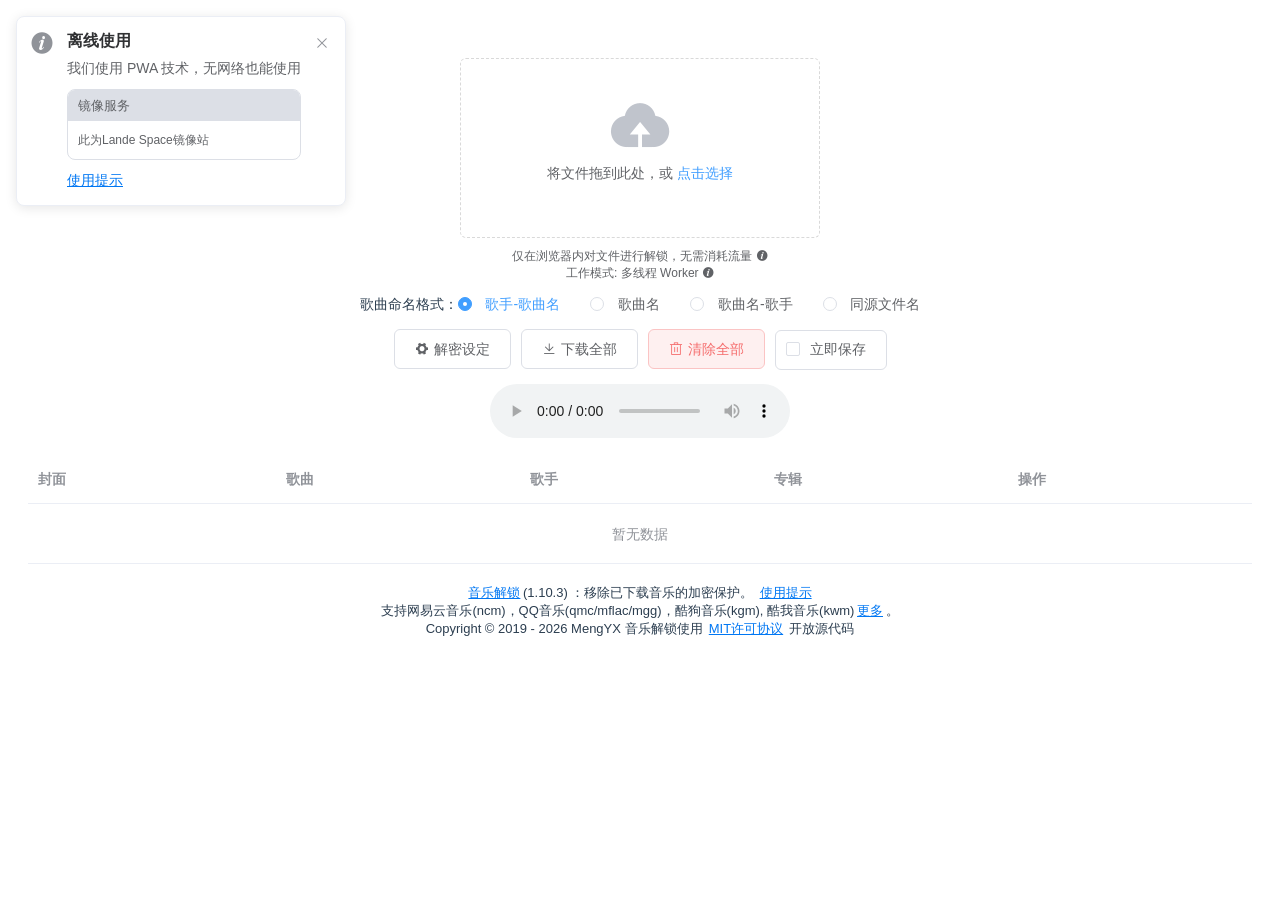
<file: corep/unlockmusic/index.html>
<!DOCTYPE html>
<html lang="zh-CN">
	<head>
		<meta charset="utf-8">
		<meta content="webkit" name="renderer">
		<meta content="IE=edge,chrome=1" http-equiv="X-UA-Compatible">
		<meta content="width=device-width,initial-scale=1" name="viewport">
		<title>Lande UM OS</title>
		<meta content="音乐,解锁,ncm,qmc,mgg,mflac,qq音乐,网易云音乐,加密" name="keywords">
		<meta content="Unlock Music" name="description">
		<style>#loader{position:absolute;left:50%;top:50%;z-index:1010;margin:-75px 0 0 -75px;border:16px solid #f3f3f3;border-radius:50%;border-top:16px solid #1db1ff;width:120px;height:120px;animation:spin 2s linear infinite}@keyframes spin{0%{transform:rotate(0)}100%{transform:rotate(360deg)}}#loader-mask{text-align:center;position:absolute;width:100%;height:100%;bottom:0;left:0;right:0;top:0;z-index:1009;background-color:rgba(242,246,252,.88)}@media (prefers-color-scheme:dark){#loader-mask{color:#fff;background-color:rgba(0,0,0,.85)}#loader-mask a{color:#ddd}#loader-mask a:hover{color:#1db1ff}}#loader-source{font-size:1.5rem}#loader-tips-timeout{font-size:1.2rem}</style>
		<link href="css/app.3f25f0c2.css" rel="preload" as="style">
		<link href="css/chunk-vendors.094863c6.css" rel="preload" as="style">
		<link href="js/app.622cea23.js" rel="preload" as="script">
		<link href="js/chunk-vendors.6ee22c12.js" rel="preload" as="script">
		<link href="css/chunk-vendors.094863c6.css" rel="stylesheet">
		<link href="css/app.3f25f0c2.css" rel="stylesheet">
		<link rel="icon" type="image/png" sizes="32x32" href="./img/icons/favicon-32x32.png">
		<link rel="icon" type="image/png" sizes="16x16" href="./img/icons/favicon-16x16.png">
		<link rel="manifest" href="web-manifest.json">
		<meta name="theme-color" content="#4DBA87">
		<meta name="apple-mobile-web-app-capable" content="yes">
		<meta name="apple-mobile-web-app-status-bar-style" content="default">
		<meta name="apple-mobile-web-app-title" content="音乐解锁">
		<link rel="apple-touch-icon" href="./img/icons/apple-touch-icon-152x152.png">
		<link rel="mask-icon" href="./img/icons/safari-pinned-tab.svg" color="#4DBA87">
		<meta name="msapplication-TileImage" content="./img/icons/msapplication-icon-144x144.png">
		<meta name="msapplication-TileColor" content="#000000">
	</head>
	<body>
		<div id="loader-mask">
			<div id="loader"></div>
			<noscript>
				<h3 id="loader-js">请启用JavaScript</h3>
			</noscript>
			<h3 id="loader-source">Loading...</h3>
			<div id="loader-tips-outdated" hidden>
				<h2>您可能在使用不受支持的<span style="color:#f00;">或者过时的</span>浏览器，这可能导致此应用无法正常工作。</h2>
				<h3>如果您使用某核浏览器，您可以尝试切换到 <span style="color:#f00;">“极速模式”</span> 解决此问题。</h3>
				<h3>或者，您可以尝试更换下方的几个浏览器之一。</h3>
			</div>
			<h3 id="loader-tips-timeout" hidden>建议使用<a href="https://www.microsoft.com/zh-cn/edge" target="_blank">Microsoft Edge</a>
				<a href="https://www.google.cn/chrome/" target="_blank">Google Chrome</a>
				<a href="https://www.firefox.com.cn/" target="_blank">Mozilla Firefox</a>
				<a href="https://github.com/ix64/unlock-music/wiki/使用提示" target="_blank">使用提示</a>
			</h3>
		</div>
		<div id="app"></div>
		<script src="./loader.js"></script>
		<script src="js/chunk-vendors.6ee22c12.js"></script>
		<script src="js/app.622cea23.js"></script>
	</body>
</html>
</file>
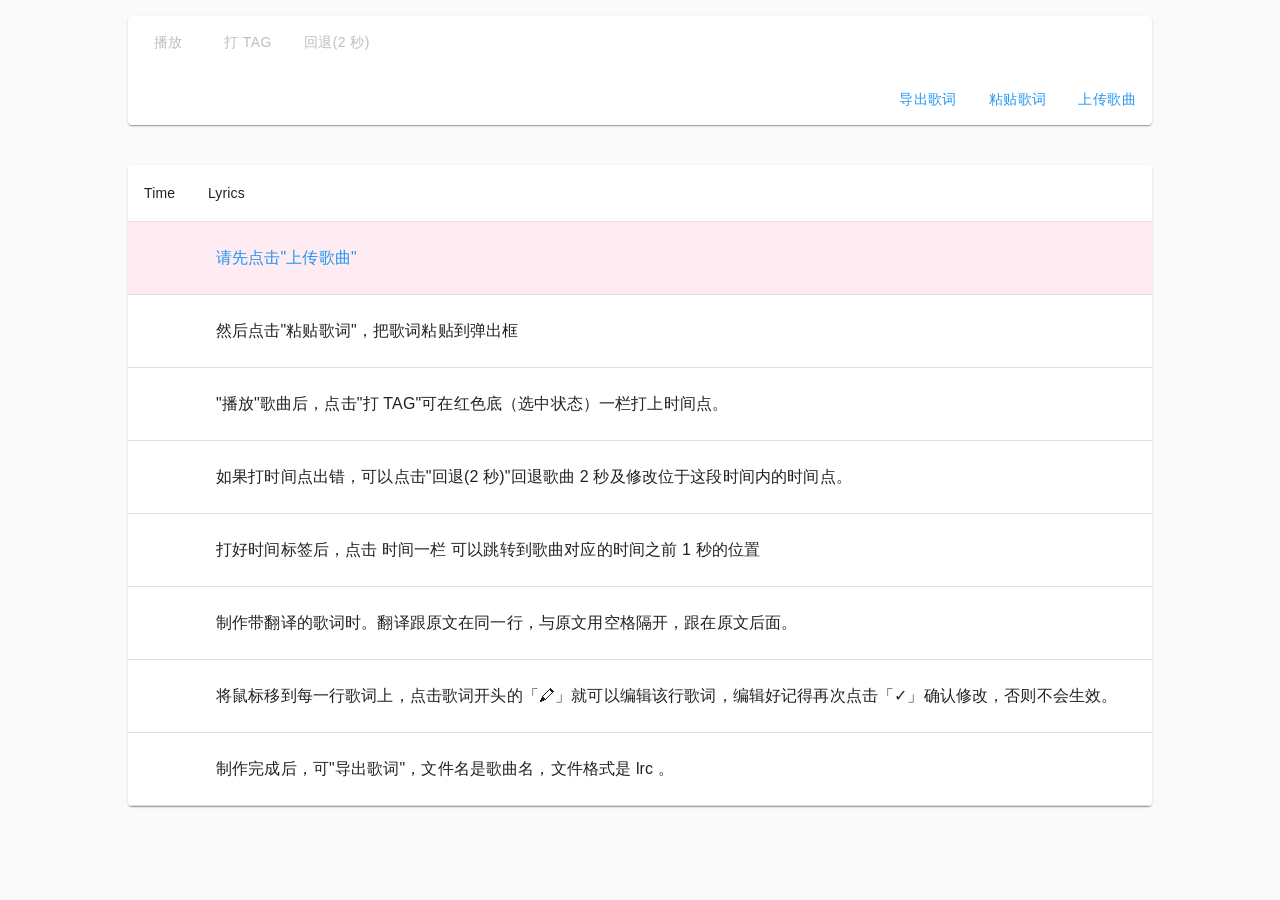
<file: corep/lrc_editor/docs/index.html>
<!doctype html><html lang="en"><head><meta charset="UTF-8"><meta name="viewport" content="width=device-width,initial-scale=1"><meta http-equiv="X-UA-Compatible" content="ie=edge"><link rel="icon" type="image/x-icon" href="https://judes.me/lrc_editor/favicon.ico"><title>lrc_editor</title><script defer="defer" src="bundle.851b6347d1ed0d92840e.js"></script></head><body><div id="app"></div></body></html>
</file>
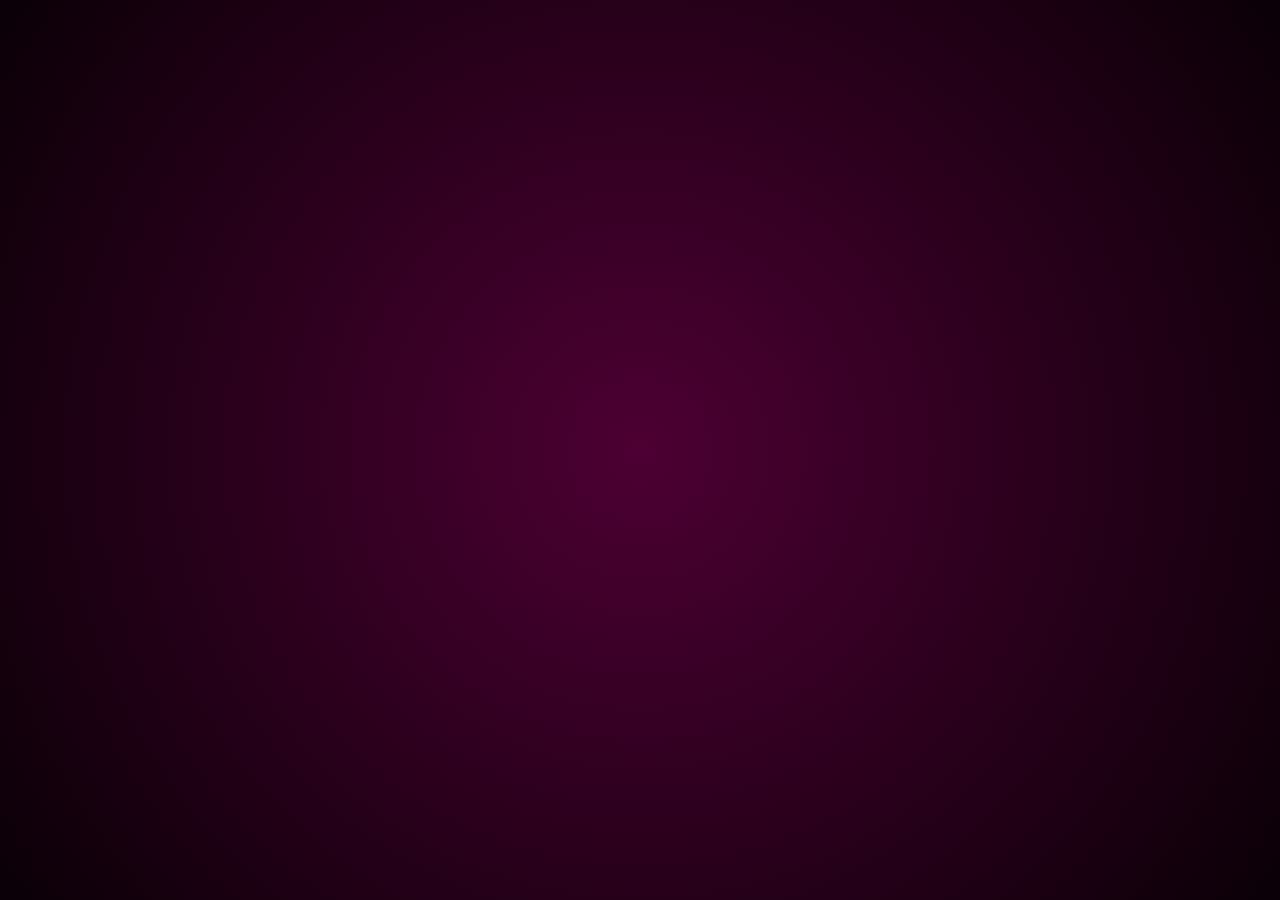
<file: corep/serc.html>
<!DOCTYPE html>
<html lang="en" >

<head>
  <meta charset="UTF-8">
  

  
  
<style>
@import url("https://fonts.googleapis.com/css2?family=Asap&display=swap");
* {
  margin: 0;
  padding: 0;
  box-sizing: border-box;
}
html,
body {
  background: radial-gradient(
    circle farthest-corner,
    hsl(320deg, 100%, 15%),
    hsl(320deg, 100%, 2%) 100%
  );
  overscroll-behavior-x: none;
  overscroll-behavior-y: none;
}
body {
  font-family: "Asap", sans-serif;
  position: relative;
  width: 100vw;
  min-height: 100vh;
  text-align: center;
  overflow-x: hidden;
  color: white;
  display: flex;
  align-items: center;
  justify-content: center;
}
h1 {
  font-size: max(35px, 7vw);
  text-shadow: 1px 1px black;
  mix-blend-mode: difference;
  z-index: 1;
}
canvas {
  -moz-user-select: none;
  -webkit-user-select: none;
  -ms-user-select: none;
  user-select: none;
  position: fixed;
  width: 100vw;
  height: 100vh;
  top: 0;
  left: 0;
  z-index: 0;
}
</style>


</head>

<body >

<script type="text/javascript" src="https://repo.bfw.wiki/bfwrepo/js/es-module-shims.1.6.2.js"></script>
<script type="importmap">
  {
    "imports": {      
      "three": "https://repo.bfw.wiki/bfwrepo/js/module/three/build/159/three.module.js",
      "three/addons/": "https://repo.bfw.wiki/bfwrepo/js/module/three/examples/159/jsm/"
    }
  }
</script>
  
      <script type="module">

"use strict";
import * as THREE from "three";
import { OrbitControls } from "three/addons/controls/OrbitControls.js";

console.clear();

(function () {
  const worldRadius = 5;
  const confettiSize = 0.07;
  const confettiNum = 3000;
  const rotateRange_x = Math.PI / 30;
  const rotateRange_y = Math.PI / 50;
  const speed_y = 0.01;
  const speed_x = 0.003;
  const speed_z = 0.005;

  let camera, scene, renderer, controls;
  let confettiMesh;
  const dummy = new THREE.Object3D();
  const matrix = new THREE.Matrix4();
  const color = new THREE.Color();

  init();

  function init() {
    //
    camera = new THREE.PerspectiveCamera(
    35,
    window.innerWidth / window.innerHeight,
    1,
    worldRadius * 3);

    camera.position.z = worldRadius * Math.sqrt(2);
    //camera.position.set(-1, 1.5, 2);
    //camera.lookAt(0, 0.5, 0);

    scene = new THREE.Scene();
    //scene.background = new THREE.Color(0x666666);

    /////////////////////////////////
    // Confetti
    /////////////////////////////////
    // choose random color
    function getRandomColor() {
      let saturation = 100;
      let lightness = 50;
      const colors = [
      "hsl(0, " + saturation + "%, " + lightness + "%)",
      "hsl(30, " + saturation + "%, " + lightness + "%)",
      "hsl(60, " + saturation + "%, " + lightness + "%)",
      "hsl(90, " + saturation + "%, " + lightness + "%)",
      "hsl(120, " + saturation + "%, " + lightness + "%)",
      "hsl(150, " + saturation + "%, " + lightness + "%)",
      "hsl(180, " + saturation + "%, " + lightness + "%)",
      "hsl(210, " + saturation + "%, " + lightness + "%)",
      "hsl(240, " + saturation + "%, " + lightness + "%)",
      "hsl(270, " + saturation + "%, " + lightness + "%)",
      "hsl(300, " + saturation + "%, " + lightness + "%)",
      "hsl(330, " + saturation + "%, " + lightness + "%)"];

      return colors[Math.floor(Math.random() * colors.length)];
      //return color.setHex(0xffffff * Math.random());
    }
    //
    const confettiGeometry = new THREE.PlaneGeometry(
    confettiSize / 2,
    confettiSize);

    const confettiMaterial = new THREE.MeshBasicMaterial({
      color: 0xffffff,
      side: THREE.DoubleSide });

    confettiMesh = new THREE.InstancedMesh(
    confettiGeometry,
    confettiMaterial,
    confettiNum);


    // set random position and rotation
    for (let i = 0; i < confettiNum; i++) {
      matrix.makeRotationFromEuler(
      new THREE.Euler(
      Math.random() * Math.PI,
      Math.random() * Math.PI,
      Math.random() * Math.PI));


      matrix.setPosition(
      THREE.MathUtils.randFloat(-worldRadius, worldRadius),
      THREE.MathUtils.randFloat(-worldRadius, worldRadius),
      THREE.MathUtils.randFloat(-worldRadius, worldRadius));

      confettiMesh.setMatrixAt(i, matrix);
      confettiMesh.setColorAt(i, color.set(getRandomColor()));
    }
    scene.add(confettiMesh);
    //
    renderer = new THREE.WebGLRenderer({ antialias: true, alpha: true });
    renderer.setPixelRatio(window.devicePixelRatio);
    renderer.setSize(window.innerWidth, window.innerHeight);
    renderer.shadowMap.enabled = false;
    document.body.appendChild(renderer.domElement);
    //
    controls = new OrbitControls(camera, renderer.domElement);
    controls.target.y = 0.5;
    controls.autoRotate = true; //true
    controls.autoRotateSpeed = 2;
    controls.enableDamping = true;
    controls.enablePan = false;
    controls.minDistance = 1;
    controls.maxDistance = worldRadius * Math.sqrt(2);
    controls.minPolarAngle = 0;
    controls.maxPolarAngle = Math.PI / 2;
    controls.update();
    //
    animate();
    //
    window.addEventListener("resize", onWindowResize);
  }
  function onWindowResize() {
    camera.aspect = window.innerWidth / window.innerHeight;
    camera.updateProjectionMatrix();
    renderer.setSize(window.innerWidth, window.innerHeight);
  }
  function animate() {
    requestAnimationFrame(animate);
    controls.update();

    if (confettiMesh) {
      for (let i = 0; i < confettiNum; i++) {
        confettiMesh.getMatrixAt(i, matrix);
        matrix.decompose(dummy.position, dummy.quaternion, dummy.scale);
        // position
        //dummy.position.y -= speed_y;
        // random speedっぽくするための苦肉の策
        dummy.position.y -= speed_y * (i % 4 + 1);

        // 下限まで落ちたら再度上に配置
        if (dummy.position.y < -worldRadius) {
          dummy.position.y = worldRadius;
          dummy.position.x = THREE.MathUtils.randFloat(
          -worldRadius,
          worldRadius);

          dummy.position.z = THREE.MathUtils.randFloat(
          -worldRadius,
          worldRadius);

        } else {
          // random positionっぽくするための苦肉の策
          if (i % 4 == 1) {
            dummy.position.x += speed_x;
            dummy.position.z += speed_z;
          } else if (i % 4 == 2) {
            dummy.position.x += speed_x;
            dummy.position.z -= speed_z;
          } else if (i % 4 == 3) {
            dummy.position.x -= speed_x;
            dummy.position.z += speed_z;
          } else {
            dummy.position.x -= speed_x;
            dummy.position.z -= speed_z;
          }
        }
        // rotation
        dummy.rotation.x += THREE.MathUtils.randFloat(0, rotateRange_x);
        dummy.rotation.z += THREE.MathUtils.randFloat(0, rotateRange_y);

        dummy.updateMatrix();
        confettiMesh.setMatrixAt(i, dummy.matrix);
      }
      confettiMesh.instanceMatrix.needsUpdate = true;
    }
    renderer.render(scene, camera);
  }
})();

    </script>

  
</body>

</html>
</file>
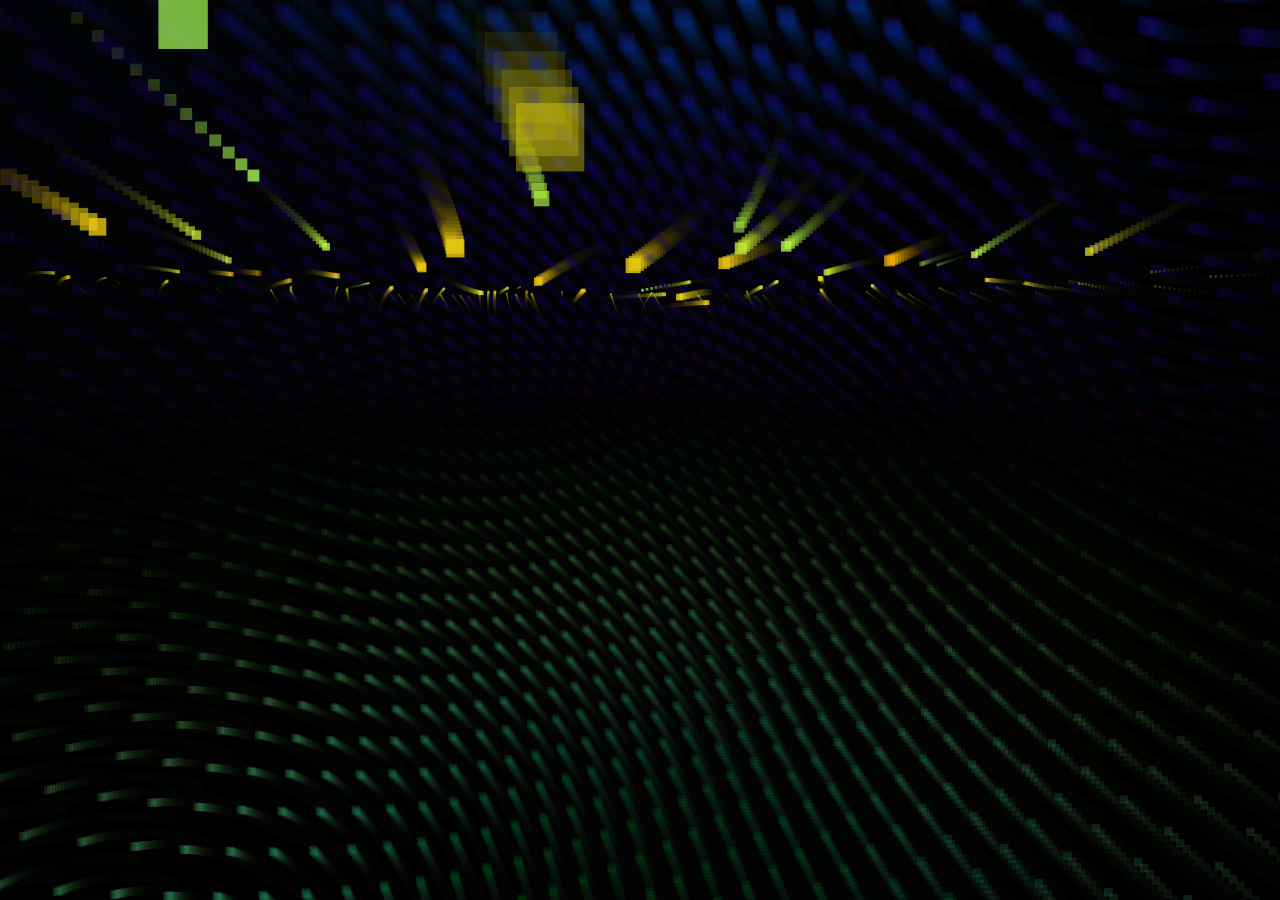
<file: corep/huaji/xuan.html>
<!doctype html>
<html>
<head>
    <meta charset="utf-8">
    <title>Lande - E Xuan</title>
	<link rel="icon" href="xicon.png" sizes="16x16">
	
    <style>
        html, body
        {
            margin: 0px;
            width: 100%;
            height: 100%;
            overflow: hidden;
            background: #000000;
        }
        #canvas
        {
            position: absolute;
            width: 100%;
            height: 100%;
        }
    </style>
</head>
<body>
    <canvas id="canvas"></canvas>

    <script>
        function project3D(x, y, z, vars) {
            var p, d;
            x -= vars.camX;
            y -= vars.camY - 8;
            z -= vars.camZ;
            p = Math.atan2(x, z);
            d = Math.sqrt(x * x + z * z);
            x = Math.sin(p - vars.yaw) * d;
            z = Math.cos(p - vars.yaw) * d;
            p = Math.atan2(y, z);
            d = Math.sqrt(y * y + z * z);
            y = Math.sin(p - vars.pitch) * d;
            z = Math.cos(p - vars.pitch) * d;
            var rx1 = -1000;
            var ry1 = 1;
            var rx2 = 1000;
            var ry2 = 1;
            var rx3 = 0;
            var ry3 = 0;
            var rx4 = x;
            var ry4 = z;
            var uc = (ry4 - ry3) * (rx2 - rx1) - (rx4 - rx3) * (ry2 - ry1);
            var ua = ((rx4 - rx3) * (ry1 - ry3) - (ry4 - ry3) * (rx1 - rx3)) / uc;
            var ub = ((rx2 - rx1) * (ry1 - ry3) - (ry2 - ry1) * (rx1 - rx3)) / uc;
            if (!z) z = 0.000000001;
            if (ua > 0 && ua < 1 && ub > 0 && ub < 1) {
                return {
                    x: vars.cx + (rx1 + ua * (rx2 - rx1)) * vars.scale,
                    y: vars.cy + y / z * vars.scale,
                    d: (x * x + y * y + z * z)
                };
            } else {
                return { d: -1 };
            }
        }
        function elevation(x, y, z) {
            var dist = Math.sqrt(x * x + y * y + z * z);
            if (dist && z / dist >= -1 && z / dist <= 1) return Math.acos(z / dist);
            return 0.00000001;
        }
        function rgb(col) {
            col += 0.000001;
            var r = parseInt((0.5 + Math.sin(col) * 0.5) * 16);
            var g = parseInt((0.5 + Math.cos(col) * 0.5) * 16);
            var b = parseInt((0.5 - Math.sin(col) * 0.5) * 16);
            return "#" + r.toString(16) + g.toString(16) + b.toString(16);
        }
        function interpolateColors(RGB1, RGB2, degree) {
            var w2 = degree;
            var w1 = 1 - w2;
            return [w1 * RGB1[0] + w2 * RGB2[0], w1 * RGB1[1] + w2 * RGB2[1], w1 * RGB1[2] + w2 * RGB2[2]];
        }
        function rgbArray(col) {
            col += 0.000001;
            var r = parseInt((0.5 + Math.sin(col) * 0.5) * 256);
            var g = parseInt((0.5 + Math.cos(col) * 0.5) * 256);
            var b = parseInt((0.5 - Math.sin(col) * 0.5) * 256);
            return [r, g, b];
        }
        function colorString(arr) {
            var r = parseInt(arr[0]);
            var g = parseInt(arr[1]);
            var b = parseInt(arr[2]);
            return "#" + ("0" + r.toString(16)).slice(-2) + ("0" + g.toString(16)).slice(-2) + ("0" + b.toString(16)).slice(-2);
        }
        function process(vars) {
            if (vars.points.length < vars.initParticles) for (var i = 0; i < 5; ++i) spawnParticle(vars);
            var p, d, t;
            p = Math.atan2(vars.camX, vars.camZ);
            d = Math.sqrt(vars.camX * vars.camX + vars.camZ * vars.camZ);
            d -= Math.sin(vars.frameNo / 80) / 25;
            t = Math.cos(vars.frameNo / 300) / 165;
            vars.camX = Math.sin(p + t) * d;
            vars.camZ = Math.cos(p + t) * d;
            vars.camY = -Math.sin(vars.frameNo / 220) * 15;
            vars.yaw = Math.PI + p + t;
            vars.pitch = elevation(vars.camX, vars.camZ, vars.camY) - Math.PI / 2;
            var t;
            for (var i = 0; i < vars.points.length; ++i) {
                x = vars.points[i].x;
                y = vars.points[i].y;
                z = vars.points[i].z;
                d = Math.sqrt(x * x + z * z) / 1.0075;
                t = .1 / (1 + d * d / 5);
                p = Math.atan2(x, z) + t;
                vars.points[i].x = Math.sin(p) * d;
                vars.points[i].z = Math.cos(p) * d;
                vars.points[i].y += vars.points[i].vy * t * ((Math.sqrt(vars.distributionRadius) - d) * 2);
                if (vars.points[i].y > vars.vortexHeight / 2 || d < .25) {
                    vars.points.splice(i, 1);
                    spawnParticle(vars);
                }
            }
        }
        function drawFloor(vars) {
            var x, y, z, d, point, a;
            for (var i = -25; i <= 25; i += 1) {
                for (var j = -25; j <= 25; j += 1) {
                    x = i * 2;
                    z = j * 2;
                    y = vars.floor;
                    d = Math.sqrt(x * x + z * z);
                    point = project3D(x, y - d * d / 85, z, vars);
                    if (point.d != -1) {
                        size = 1 + 15000 / (1 + point.d);
                        a = 0.15 - Math.pow(d / 50, 4) * 0.15;
                        if (a > 0) {
                            vars.ctx.fillStyle = colorString(interpolateColors(rgbArray(d / 26 - vars.frameNo / 40), [0, 128, 32], .5 + Math.sin(d / 6 - vars.frameNo / 8) / 2));
                            vars.ctx.globalAlpha = a;
                            vars.ctx.fillRect(point.x - size / 2, point.y - size / 2, size, size);
                        }
                    }
                }
            }
            vars.ctx.fillStyle = "#82f";
            for (var i = -25; i <= 25; i += 1) {
                for (var j = -25; j <= 25; j += 1) {
                    x = i * 2;
                    z = j * 2;
                    y = -vars.floor;
                    d = Math.sqrt(x * x + z * z);
                    point = project3D(x, y + d * d / 85, z, vars);
                    if (point.d != -1) {
                        size = 1 + 15000 / (1 + point.d);
                        a = 0.15 - Math.pow(d / 50, 4) * 0.15;
                        if (a > 0) {
                            vars.ctx.fillStyle = colorString(interpolateColors(rgbArray(-d / 26 - vars.frameNo / 40), [32, 0, 128], .5 + Math.sin(-d / 6 - vars.frameNo / 8) / 2));
                            vars.ctx.globalAlpha = a;
                            vars.ctx.fillRect(point.x - size / 2, point.y - size / 2, size, size);
                        }
                    }
                }
            }
        }
        function sortFunction(a, b) {
            return b.dist - a.dist;
        }
        function draw(vars) {
            vars.ctx.globalAlpha = .15;
            vars.ctx.fillStyle = "#000";
            vars.ctx.fillRect(0, 0, canvas.width, canvas.height);
            drawFloor(vars);
            var point, x, y, z, a;
            for (var i = 0; i < vars.points.length; ++i) {
                x = vars.points[i].x;
                y = vars.points[i].y;
                z = vars.points[i].z;
                point = project3D(x, y, z, vars);
                if (point.d != -1) {
                    vars.points[i].dist = point.d;
                    size = 1 + vars.points[i].radius / (1 + point.d);
                    d = Math.abs(vars.points[i].y);
                    a = .8 - Math.pow(d / (vars.vortexHeight / 2), 1000) * .8;
                    vars.ctx.globalAlpha = a >= 0 && a <= 1 ? a : 0;
                    vars.ctx.fillStyle = rgb(vars.points[i].color);
                    if (point.x > -1 && point.x < vars.canvas.width && point.y > -1 && point.y < vars.canvas.height) vars.ctx.fillRect(point.x - size / 2, point.y - size / 2, size, size);
                }
            }
            vars.points.sort(sortFunction);
        }
        function spawnParticle(vars) {

            var p, ls;
            pt = {};
            p = Math.PI * 2 * Math.random();
            ls = Math.sqrt(Math.random() * vars.distributionRadius);
            pt.x = Math.sin(p) * ls;
            pt.y = -vars.vortexHeight / 2;
            pt.vy = vars.initV / 20 + Math.random() * vars.initV;
            pt.z = Math.cos(p) * ls;
            pt.radius = 200 + 800 * Math.random();
            pt.color = pt.radius / 1000 + vars.frameNo / 250;
            vars.points.push(pt);
        }
        function frame(vars) {
            if (vars === undefined) {
                var vars = {};
                vars.canvas = document.querySelector("canvas");
                vars.ctx = vars.canvas.getContext("2d");
                vars.canvas.width = document.body.clientWidth;
                vars.canvas.height = document.body.clientHeight;
                window.addEventListener("resize", function() {
                    vars.canvas.width = document.body.clientWidth;
                    vars.canvas.height = document.body.clientHeight;
                    vars.cx = vars.canvas.width / 2;
                    vars.cy = vars.canvas.height / 2;
                }, true);
                vars.frameNo = 0;

                vars.camX = 0;
                vars.camY = 0;
                vars.camZ = -14;
                vars.pitch = elevation(vars.camX, vars.camZ, vars.camY) - Math.PI / 2;
                vars.yaw = 0;
                vars.cx = vars.canvas.width / 2;
                vars.cy = vars.canvas.height / 2;
                vars.bounding = 10;
                vars.scale = 500;
                vars.floor = 26.5;

                vars.points = [];
                vars.initParticles = 700;
                vars.initV = .01;
                vars.distributionRadius = 800;
                vars.vortexHeight = 25;
            }
            vars.frameNo++;
            requestAnimationFrame(function() {
                frame(vars);
            });
            process(vars);
            draw(vars);
        }
        frame();
    </script>

</body>
</html>
</file>
<file: corep/unlockmusic/css/app.3f25f0c2.css>
label[data-v-58e4a4a6]{cursor:pointer;line-height:1.2;display:block}.item-desc[data-v-58e4a4a6]{color:#aaa;font-size:small;display:block;line-height:1.2;margin-top:.2em}.item-desc a[data-v-58e4a4a6]{color:#aaa}form[data-v-58e4a4a6] input{font-family:Courier New,Courier,monospace}[data-v-58e4a4a6] .um-config-dialog{max-width:90%;width:40em}label[data-v-b553147e]{cursor:pointer;line-height:1.2;display:block}.item-desc[data-v-b553147e]{color:#aaa;font-size:small;display:block;line-height:1.2;margin-top:.2em}.item-desc a[data-v-b553147e]{color:#aaa}form[data-v-b553147e] input{font-family:Courier New,Courier,monospace}[data-v-b553147e] .um-edit-dialog{max-width:90%;width:30em}.unselectable{-webkit-user-select:none;-moz-user-select:none;-ms-user-select:none;user-select:none}.btn-like:active{-webkit-transform:translateY(2px);transform:translateY(2px)}.mt-0{margin-top:0!important}.mb-0{margin-bottom:0!important}.ml-0{margin-left:0!important}.mr-0{margin-right:0!important}.m-0{margin:0!important}.pt-0{padding-top:0!important}.pb-0{padding-bottom:0!important}.pl-0{padding-left:0!important}.pr-0{padding-right:0!important}.p-0{padding:0!important}.mt-1{margin-top:5px!important}.mb-1{margin-bottom:5px!important}.ml-1{margin-left:5px!important}.mr-1{margin-right:5px!important}.m-1{margin:5px!important}.pt-1{padding-top:5px!important}.pb-1{padding-bottom:5px!important}.pl-1{padding-left:5px!important}.pr-1{padding-right:5px!important}.p-1{padding:5px!important}.mt-2{margin-top:10px!important}.mb-2{margin-bottom:10px!important}.ml-2{margin-left:10px!important}.mr-2{margin-right:10px!important}.m-2{margin:10px!important}.pt-2{padding-top:10px!important}.pb-2{padding-bottom:10px!important}.pl-2{padding-left:10px!important}.pr-2{padding-right:10px!important}.p-2{padding:10px!important}.mt-3{margin-top:15px!important}.mb-3{margin-bottom:15px!important}.ml-3{margin-left:15px!important}.mr-3{margin-right:15px!important}.m-3{margin:15px!important}.pt-3{padding-top:15px!important}.pb-3{padding-bottom:15px!important}.pl-3{padding-left:15px!important}.pr-3{padding-right:15px!important}.p-3{padding:15px!important}.mt-4{margin-top:20px!important}.mb-4{margin-bottom:20px!important}.ml-4{margin-left:20px!important}.mr-4{margin-right:20px!important}.m-4{margin:20px!important}.pt-4{padding-top:20px!important}.pb-4{padding-bottom:20px!important}.pl-4{padding-left:20px!important}.pr-4{padding-right:20px!important}.p-4{padding:20px!important}.mt-5{margin-top:25px!important}.mb-5{margin-bottom:25px!important}.ml-5{margin-left:25px!important}.mr-5{margin-right:25px!important}.m-5{margin:25px!important}.pt-5{padding-top:25px!important}.pb-5{padding-bottom:25px!important}.pl-5{padding-left:25px!important}.pr-5{padding-right:25px!important}.p-5{padding:25px!important}.mt-6{margin-top:30px!important}.mb-6{margin-bottom:30px!important}.ml-6{margin-left:30px!important}.mr-6{margin-right:30px!important}.m-6{margin:30px!important}.pt-6{padding-top:30px!important}.pb-6{padding-bottom:30px!important}.pl-6{padding-left:30px!important}.pr-6{padding-right:30px!important}.p-6{padding:30px!important}.mt-7{margin-top:35px!important}.mb-7{margin-bottom:35px!important}.ml-7{margin-left:35px!important}.mr-7{margin-right:35px!important}.m-7{margin:35px!important}.pt-7{padding-top:35px!important}.pb-7{padding-bottom:35px!important}.pl-7{padding-left:35px!important}.pr-7{padding-right:35px!important}.p-7{padding:35px!important}.mt-8{margin-top:40px!important}.mb-8{margin-bottom:40px!important}.ml-8{margin-left:40px!important}.mr-8{margin-right:40px!important}.m-8{margin:40px!important}.pt-8{padding-top:40px!important}.pb-8{padding-bottom:40px!important}.pl-8{padding-left:40px!important}.pr-8{padding-right:40px!important}.p-8{padding:40px!important}.el-checkbox.is-bordered{border-radius:6px}.el-checkbox.is-bordered:hover{border-color:#409eff}.el-checkbox.is-bordered:hover .el-checkbox__label{color:#409eff}.el-checkbox.is-bordered .el-checkbox__input.is-focus .el-checkbox__inner{border-color:#dcdfe6}.el-checkbox.is-bordered.is-checked{background-color:#409eff}.el-checkbox.is-bordered.is-checked .el-checkbox__label{color:#fff}.el-checkbox.is-bordered.is-checked .el-checkbox__inner{border-color:#fff;background-color:#fff}.el-checkbox.is-bordered.is-checked .el-checkbox__inner:after{border-color:#409eff}.el-button{border-radius:6px}body{font-family:Helvetica Neue,Helvetica,PingFang SC,Hiragino Sans GB,Microsoft YaHei,微软雅黑,Arial,sans-serif;font-size:14px;-webkit-font-smoothing:antialiased;-moz-osx-font-smoothing:grayscale}#app{text-align:center;color:#2c3e50;padding-top:30px}#app-footer a{padding-left:.2em;padding-right:.2em}#app-footer{text-align:center;font-size:small}#app-control{padding-top:1em;padding-bottom:1em}audio{margin-bottom:15px}a{color:#0077f3}a:hover{color:#409eff}@media(prefers-color-scheme:dark){#app{color:#999}body{background-color:#1a1a1a}.el-radio__label{color:#e6e6e6}.el-radio__input{color:#999}.el-radio__input .el-radio__inner{border-color:#404040;background-color:#333}.el-radio.is-checked .el-radio__inner{background-color:#409eff}.el-radio.is-checked .el-radio__label{font-weight:700}.el-checkbox.is-bordered{border-color:#404040;color:#e6e6e6;background-color:#333}.el-checkbox.is-bordered .el-checkbox__inner{background-color:#4d4d4d;border-color:#8c8c8c}.el-checkbox.is-bordered:hover{border-color:#8c8c8c}.el-checkbox.is-bordered:hover .el-checkbox__inner{background-color:#4d4d4d;border-color:#8c8c8c}.el-checkbox.is-bordered:hover .el-checkbox__label{color:#999}.el-checkbox.is-bordered.is-checked{background-color:#409eff}.el-checkbox.is-bordered.is-checked .el-checkbox__inner{border-color:#fff}.el-checkbox.is-bordered.is-checked .el-checkbox__label{color:#fff;font-weight:700}.el-checkbox.is-bordered.is-checked:hover{border-color:#409eff}.el-checkbox.is-bordered.is-checked:hover .el-checkbox__inner{background-color:#fff}.el-button{background-color:#333;border-color:#404040;color:#e6e6e6}.el-button:active{-webkit-transform:translateY(2px);transform:translateY(2px)}.el-button--default.is-plain{background-color:#333}.el-button--default.is-plain:hover{background-color:#409eff;border-color:#409eff;color:#fff}.el-button--default.is-circle{background-color:#215285;border-color:#215285}.el-button--default.is-circle:hover{background-color:#409eff;border-color:#409eff;color:#fff}.el-button--success.is-plain{background-color:#333}.el-button--success.is-plain:hover{background-color:#85ce61;border-color:#85ce61;color:#fff}.el-button--success.is-circle{background-color:#455c3a;border-color:#455c3a}.el-button--success.is-circle:hover{background-color:#85ce61;border-color:#85ce61;color:#fff}.el-button--danger.is-plain{border-color:#404040;background-color:#333}.el-button--danger.is-plain:hover{background-color:#f56c6c;border-color:#f56c6c}.el-button--danger.is-circle{background-color:#893f3f;border-color:#893f3f}.el-button--danger.is-circle:hover{background-color:#f56c6c;border-color:#f56c6c;color:#fff}.el-upload__tip{color:#999}.el-upload-dragger{background-color:#212121;border-color:#404040}.el-upload-dragger .el-upload__text{color:#999}.el-upload-dragger:hover{background:#2e2e2e;border-color:#8c8c8c}.el-table{background-color:#212121}.el-table:before{content:none}.el-table__header th{border-bottom-color:#404040!important}.el-table th.el-table__cell{background-color:#2e2e2e;color:#999}.el-table td{border-bottom-color:#404040!important}.el-table tr{background-color:#212121;color:#e6e6e6}.el-table tr:hover td{background-color:#2e2e2e!important}a{text-decoration:none;color:#5dad36}a:hover{color:#85ce61}.el-notification{background-color:#4d4d4d;border-color:#404040}.el-notification__title{color:#fff}.el-notification__content{color:#999}.el-dialog{background-color:#262626}.el-dialog .el-dialog__body,.el-dialog .el-dialog__header .el-dialog__title{color:#e6e6e6}.el-dialog .el-dialog__body .el-input .el-input__inner{color:#e6e6e6;background-color:#333}.el-dialog .el-dialog__body .el-input .el-input__count .el-input__count-inner{background-color:transparent}.el-dialog .item-desc{color:#999}.update-info{border:1px solid #333!important}.update-info .update-title{color:#e6e6e6;background-color:#333!important}.update-info .update-content{color:#999;padding:10px}}.update-info{border-radius:8px;overflow:hidden;border:1px solid #dcdfe6;margin:10px 0}.update-info .update-title{font-size:13px;padding:5px 10px;background-color:#dcdfe6}.update-info .update-content{font-size:12px;line-height:1.5;padding:10px}
</file>
<file: corep/unlockmusic/css/chunk-vendors.094863c6.css>
.el-button,.el-input__inner{-webkit-appearance:none;outline:0}.el-message-box,.el-popup-parent--hidden{overflow:hidden}.el-message-box{display:inline-block;width:420px;padding-bottom:10px;vertical-align:middle;background-color:#fff;border-radius:4px;border:1px solid #ebeef5;font-size:18px;-webkit-box-shadow:0 2px 12px 0 rgba(0,0,0,.1);box-shadow:0 2px 12px 0 rgba(0,0,0,.1);text-align:left;-webkit-backface-visibility:hidden;backface-visibility:hidden}.el-message-box__wrapper{position:fixed;top:0;bottom:0;left:0;right:0;text-align:center}.el-message-box__wrapper:after{content:"";display:inline-block;height:100%;width:0;vertical-align:middle}.el-message-box__header{position:relative;padding:15px 15px 10px}.el-message-box__title{padding-left:0;margin-bottom:0;font-size:18px;line-height:1;color:#303133}.el-message-box__headerbtn{position:absolute;top:15px;right:15px;padding:0;border:none;outline:0;background:0 0;font-size:16px;cursor:pointer}.el-message-box__headerbtn .el-message-box__close{color:#909399}.el-message-box__headerbtn:focus .el-message-box__close,.el-message-box__headerbtn:hover .el-message-box__close{color:#409eff}.el-message-box__content{padding:10px 15px;color:#606266;font-size:14px}.el-message-box__container{position:relative}.el-message-box__input{padding-top:15px}.el-message-box__input input.invalid,.el-message-box__input input.invalid:focus{border-color:#f56c6c}.el-message-box__status{position:absolute;top:50%;-webkit-transform:translateY(-50%);transform:translateY(-50%);font-size:24px!important}.el-message-box__status:before{padding-left:1px}.el-message-box__status+.el-message-box__message{padding-left:36px;padding-right:12px}.el-message-box__status.el-icon-success{color:#67c23a}.el-message-box__status.el-icon-info{color:#909399}.el-message-box__status.el-icon-warning{color:#e6a23c}.el-message-box__status.el-icon-error{color:#f56c6c}.el-message-box__message{margin:0}.el-message-box__message p{margin:0;line-height:24px}.el-message-box__errormsg{color:#f56c6c;font-size:12px;min-height:18px;margin-top:2px}.el-message-box__btns{padding:5px 15px 0;text-align:right}.el-message-box__btns button:nth-child(2){margin-left:10px}.el-message-box__btns-reverse{-webkit-box-orient:horizontal;-webkit-box-direction:reverse;-ms-flex-direction:row-reverse;flex-direction:row-reverse}.el-message-box--center{padding-bottom:30px}.el-message-box--center .el-message-box__header{padding-top:30px}.el-message-box--center .el-message-box__title{position:relative;display:-webkit-box;display:-ms-flexbox;display:flex;-webkit-box-align:center;-ms-flex-align:center;align-items:center;-webkit-box-pack:center;-ms-flex-pack:center;justify-content:center}.el-message-box--center .el-message-box__status{position:relative;top:auto;padding-right:5px;text-align:center;-webkit-transform:translateY(-1px);transform:translateY(-1px)}.el-message-box--center .el-message-box__message{margin-left:0}.el-message-box--center .el-message-box__btns,.el-message-box--center .el-message-box__content{text-align:center}.el-message-box--center .el-message-box__content{padding-left:27px;padding-right:27px}.msgbox-fade-enter-active{-webkit-animation:msgbox-fade-in .3s;animation:msgbox-fade-in .3s}.msgbox-fade-leave-active{-webkit-animation:msgbox-fade-out .3s;animation:msgbox-fade-out .3s}@-webkit-keyframes msgbox-fade-in{0%{-webkit-transform:translate3d(0,-20px,0);transform:translate3d(0,-20px,0);opacity:0}to{-webkit-transform:translateZ(0);transform:translateZ(0);opacity:1}}@keyframes msgbox-fade-in{0%{-webkit-transform:translate3d(0,-20px,0);transform:translate3d(0,-20px,0);opacity:0}to{-webkit-transform:translateZ(0);transform:translateZ(0);opacity:1}}@-webkit-keyframes msgbox-fade-out{0%{-webkit-transform:translateZ(0);transform:translateZ(0);opacity:1}to{-webkit-transform:translate3d(0,-20px,0);transform:translate3d(0,-20px,0);opacity:0}}@keyframes msgbox-fade-out{0%{-webkit-transform:translateZ(0);transform:translateZ(0);opacity:1}to{-webkit-transform:translate3d(0,-20px,0);transform:translate3d(0,-20px,0);opacity:0}}.el-fade-in-enter,.el-fade-in-leave-active,.el-fade-in-linear-enter,.el-fade-in-linear-leave,.el-fade-in-linear-leave-active,.fade-in-linear-enter,.fade-in-linear-leave,.fade-in-linear-leave-active{opacity:0}.el-fade-in-linear-enter-active,.el-fade-in-linear-leave-active,.fade-in-linear-enter-active,.fade-in-linear-leave-active{-webkit-transition:opacity .2s linear;transition:opacity .2s linear}.el-fade-in-enter-active,.el-fade-in-leave-active,.el-zoom-in-center-enter-active,.el-zoom-in-center-leave-active{-webkit-transition:all .3s cubic-bezier(.55,0,.1,1);transition:all .3s cubic-bezier(.55,0,.1,1)}.el-zoom-in-center-enter,.el-zoom-in-center-leave-active{opacity:0;-webkit-transform:scaleX(0);transform:scaleX(0)}.el-zoom-in-top-enter-active,.el-zoom-in-top-leave-active{opacity:1;-webkit-transform:scaleY(1);transform:scaleY(1);-webkit-transition:opacity .3s cubic-bezier(.23,1,.32,1),-webkit-transform .3s cubic-bezier(.23,1,.32,1);transition:opacity .3s cubic-bezier(.23,1,.32,1),-webkit-transform .3s cubic-bezier(.23,1,.32,1);transition:transform .3s cubic-bezier(.23,1,.32,1),opacity .3s cubic-bezier(.23,1,.32,1);transition:transform .3s cubic-bezier(.23,1,.32,1),opacity .3s cubic-bezier(.23,1,.32,1),-webkit-transform .3s cubic-bezier(.23,1,.32,1);-webkit-transform-origin:center top;transform-origin:center top}.el-zoom-in-top-enter,.el-zoom-in-top-leave-active{opacity:0;-webkit-transform:scaleY(0);transform:scaleY(0)}.el-zoom-in-bottom-enter-active,.el-zoom-in-bottom-leave-active{opacity:1;-webkit-transform:scaleY(1);transform:scaleY(1);-webkit-transition:opacity .3s cubic-bezier(.23,1,.32,1),-webkit-transform .3s cubic-bezier(.23,1,.32,1);transition:opacity .3s cubic-bezier(.23,1,.32,1),-webkit-transform .3s cubic-bezier(.23,1,.32,1);transition:transform .3s cubic-bezier(.23,1,.32,1),opacity .3s cubic-bezier(.23,1,.32,1);transition:transform .3s cubic-bezier(.23,1,.32,1),opacity .3s cubic-bezier(.23,1,.32,1),-webkit-transform .3s cubic-bezier(.23,1,.32,1);-webkit-transform-origin:center bottom;transform-origin:center bottom}.el-zoom-in-bottom-enter,.el-zoom-in-bottom-leave-active{opacity:0;-webkit-transform:scaleY(0);transform:scaleY(0)}.el-zoom-in-left-enter-active,.el-zoom-in-left-leave-active{opacity:1;-webkit-transform:scale(1);transform:scale(1);-webkit-transition:opacity .3s cubic-bezier(.23,1,.32,1),-webkit-transform .3s cubic-bezier(.23,1,.32,1);transition:opacity .3s cubic-bezier(.23,1,.32,1),-webkit-transform .3s cubic-bezier(.23,1,.32,1);transition:transform .3s cubic-bezier(.23,1,.32,1),opacity .3s cubic-bezier(.23,1,.32,1);transition:transform .3s cubic-bezier(.23,1,.32,1),opacity .3s cubic-bezier(.23,1,.32,1),-webkit-transform .3s cubic-bezier(.23,1,.32,1);-webkit-transform-origin:top left;transform-origin:top left}.el-zoom-in-left-enter,.el-zoom-in-left-leave-active{opacity:0;-webkit-transform:scale(.45);transform:scale(.45)}.collapse-transition{-webkit-transition:height .3s ease-in-out,padding-top .3s ease-in-out,padding-bottom .3s ease-in-out;transition:height .3s ease-in-out,padding-top .3s ease-in-out,padding-bottom .3s ease-in-out}.horizontal-collapse-transition{-webkit-transition:width .3s ease-in-out,padding-left .3s ease-in-out,padding-right .3s ease-in-out;transition:width .3s ease-in-out,padding-left .3s ease-in-out,padding-right .3s ease-in-out}.el-list-enter-active,.el-list-leave-active{-webkit-transition:all 1s;transition:all 1s}.el-list-enter,.el-list-leave-active{opacity:0;-webkit-transform:translateY(-30px);transform:translateY(-30px)}.el-opacity-transition{-webkit-transition:opacity .3s cubic-bezier(.55,0,.1,1);transition:opacity .3s cubic-bezier(.55,0,.1,1)}.el-notification{display:-webkit-box;display:-ms-flexbox;display:flex;width:330px;padding:14px 26px 14px 13px;border-radius:8px;-webkit-box-sizing:border-box;box-sizing:border-box;border:1px solid #ebeef5;position:fixed;background-color:#fff;-webkit-box-shadow:0 2px 12px 0 rgba(0,0,0,.1);box-shadow:0 2px 12px 0 rgba(0,0,0,.1);-webkit-transition:opacity .3s,left .3s,right .3s,top .4s,bottom .3s,-webkit-transform .3s;transition:opacity .3s,left .3s,right .3s,top .4s,bottom .3s,-webkit-transform .3s;transition:opacity .3s,transform .3s,left .3s,right .3s,top .4s,bottom .3s;transition:opacity .3s,transform .3s,left .3s,right .3s,top .4s,bottom .3s,-webkit-transform .3s;overflow:hidden}.el-notification.right{right:16px}.el-notification.left{left:16px}.el-notification__group{margin-left:13px;margin-right:8px}.el-notification__title{font-weight:700;font-size:16px;color:#303133;margin:0}.el-notification__content{font-size:14px;line-height:21px;margin:6px 0 0;color:#606266;text-align:justify}.el-notification__content p{margin:0}.el-notification__icon{height:24px;width:24px;font-size:24px}.el-notification__closeBtn{position:absolute;top:18px;right:15px;cursor:pointer;color:#909399;font-size:16px}.el-notification__closeBtn:hover{color:#606266}.el-notification .el-icon-success{color:#67c23a}.el-notification .el-icon-error{color:#f56c6c}.el-notification .el-icon-info{color:#909399}.el-notification .el-icon-warning{color:#e6a23c}.el-notification-fade-enter.right{right:0;-webkit-transform:translateX(100%);transform:translateX(100%)}.el-notification-fade-enter.left{left:0;-webkit-transform:translateX(-100%);transform:translateX(-100%)}.el-notification-fade-leave-active{opacity:0}.el-progress-bar,.el-progress-bar__inner:after,.el-progress-bar__innerText{display:inline-block;vertical-align:middle}.el-radio,.el-radio--medium.is-bordered .el-radio__label{font-size:14px}.el-radio,.el-radio__input{white-space:nowrap;line-height:1;outline:0}.el-radio,.el-radio__inner,.el-radio__input{position:relative;display:inline-block}.el-radio{color:#606266;font-weight:500;cursor:pointer;margin-right:30px;-moz-user-select:none;-webkit-user-select:none;-ms-user-select:none}.el-radio.is-bordered{padding:12px 20px 0 10px;border-radius:4px;border:1px solid #dcdfe6;-webkit-box-sizing:border-box;box-sizing:border-box;height:40px}.el-radio.is-bordered.is-checked{border-color:#409eff}.el-radio.is-bordered.is-disabled{cursor:not-allowed;border-color:#ebeef5}.el-radio__input.is-disabled .el-radio__inner,.el-radio__input.is-disabled.is-checked .el-radio__inner{background-color:#f5f7fa;border-color:#e4e7ed}.el-radio.is-bordered+.el-radio.is-bordered{margin-left:10px}.el-radio--medium.is-bordered{padding:10px 20px 0 10px;border-radius:4px;height:36px}.el-radio--mini.is-bordered .el-radio__label,.el-radio--small.is-bordered .el-radio__label{font-size:12px}.el-radio--medium.is-bordered .el-radio__inner{height:14px;width:14px}.el-radio--small.is-bordered{padding:8px 15px 0 10px;border-radius:3px;height:32px}.el-radio--small.is-bordered .el-radio__inner{height:12px;width:12px}.el-radio--mini.is-bordered{padding:6px 15px 0 10px;border-radius:3px;height:28px}.el-radio--mini.is-bordered .el-radio__inner{height:12px;width:12px}.el-radio:last-child{margin-right:0}.el-radio__input{cursor:pointer;vertical-align:middle}.el-radio__input.is-disabled .el-radio__inner{cursor:not-allowed}.el-radio__input.is-disabled .el-radio__inner:after{cursor:not-allowed;background-color:#f5f7fa}.el-radio__input.is-disabled .el-radio__inner+.el-radio__label{cursor:not-allowed}.el-radio__input.is-disabled.is-checked .el-radio__inner:after{background-color:#c0c4cc}.el-radio__input.is-disabled+span.el-radio__label{color:#c0c4cc;cursor:not-allowed}.el-radio__input.is-checked .el-radio__inner{border-color:#409eff;background:#409eff}.el-radio__input.is-checked .el-radio__inner:after{-webkit-transform:translate(-50%,-50%) scale(1);transform:translate(-50%,-50%) scale(1)}.el-radio__input.is-checked+.el-radio__label{color:#409eff}.el-radio__input.is-focus .el-radio__inner{border-color:#409eff}.el-radio__inner{border:1px solid #dcdfe6;border-radius:100%;width:14px;height:14px;background-color:#fff;cursor:pointer;-webkit-box-sizing:border-box;box-sizing:border-box}.el-radio__inner:hover{border-color:#409eff}.el-radio__inner:after{width:4px;height:4px;border-radius:100%;background-color:#fff;content:"";position:absolute;left:50%;top:50%;-webkit-transform:translate(-50%,-50%) scale(0);transform:translate(-50%,-50%) scale(0);-webkit-transition:-webkit-transform .15s ease-in;transition:-webkit-transform .15s ease-in;transition:transform .15s ease-in;transition:transform .15s ease-in,-webkit-transform .15s ease-in}.el-radio__original{opacity:0;outline:0;position:absolute;z-index:-1;top:0;left:0;right:0;bottom:0;margin:0}.el-radio:focus:not(.is-focus):not(:active):not(.is-disabled) .el-radio__inner{-webkit-box-shadow:0 0 2px 2px #409eff;box-shadow:0 0 2px 2px #409eff}.el-radio__label{font-size:14px;padding-left:10px}.el-checkbox-button__inner,.el-checkbox__input{white-space:nowrap;vertical-align:middle;outline:0}.el-checkbox{white-space:nowrap}.el-upload-cover__title,.el-upload-list__item-name{overflow:hidden;text-overflow:ellipsis;white-space:nowrap}.el-progress{position:relative;line-height:1}.el-progress__text{font-size:14px;color:#606266;display:inline-block;vertical-align:middle;margin-left:10px;line-height:1}.el-progress__text i{vertical-align:middle;display:block}.el-progress--circle,.el-progress--dashboard{display:inline-block}.el-progress--circle .el-progress__text,.el-progress--dashboard .el-progress__text{position:absolute;top:50%;left:0;width:100%;text-align:center;margin:0;-webkit-transform:translateY(-50%);transform:translateY(-50%)}.el-progress--circle .el-progress__text i,.el-progress--dashboard .el-progress__text i{vertical-align:middle;display:inline-block}.el-progress--without-text .el-progress__text{display:none}.el-progress--without-text .el-progress-bar{padding-right:0;margin-right:0;display:block}.el-progress--text-inside .el-progress-bar{padding-right:0;margin-right:0}.el-progress.is-success .el-progress-bar__inner{background-color:#67c23a}.el-progress.is-success .el-progress__text{color:#67c23a}.el-progress.is-warning .el-progress-bar__inner{background-color:#e6a23c}.el-progress.is-warning .el-progress__text{color:#e6a23c}.el-progress.is-exception .el-progress-bar__inner{background-color:#f56c6c}.el-progress.is-exception .el-progress__text{color:#f56c6c}.el-progress-bar{padding-right:50px;display:inline-block;vertical-align:middle;width:100%;margin-right:-55px;-webkit-box-sizing:border-box;box-sizing:border-box}.el-upload--picture-card,.el-upload-dragger{-webkit-box-sizing:border-box;cursor:pointer}.el-progress-bar__outer{height:6px;border-radius:100px;background-color:#ebeef5;overflow:hidden;position:relative;vertical-align:middle}.el-progress-bar__inner{position:absolute;left:0;top:0;height:100%;background-color:#409eff;text-align:right;border-radius:100px;line-height:1;white-space:nowrap;-webkit-transition:width .6s ease;transition:width .6s ease}.el-progress-bar__inner:after{display:inline-block;content:"";height:100%;vertical-align:middle}.el-progress-bar__innerText{display:inline-block;vertical-align:middle;color:#fff;font-size:12px;margin:0 5px}@-webkit-keyframes progress{0%{background-position:0 0}to{background-position:32px 0}}@keyframes progress{0%{background-position:0 0}to{background-position:32px 0}}.el-upload{display:inline-block;text-align:center;cursor:pointer;outline:0}.el-upload__input{display:none}.el-upload__tip{font-size:12px;color:#606266;margin-top:7px}.el-upload iframe{position:absolute;z-index:-1;top:0;left:0;opacity:0;filter:alpha(opacity=0)}.el-upload--picture-card{background-color:#fbfdff;border:1px dashed #c0ccda;border-radius:6px;-webkit-box-sizing:border-box;box-sizing:border-box;width:148px;height:148px;line-height:146px;vertical-align:top}.el-upload--picture-card i{font-size:28px;color:#8c939d}.el-upload--picture-card:hover,.el-upload:focus{border-color:#409eff;color:#409eff}.el-upload:focus .el-upload-dragger{border-color:#409eff}.el-upload-dragger{background-color:#fff;border:1px dashed #d9d9d9;border-radius:6px;-webkit-box-sizing:border-box;box-sizing:border-box;width:360px;height:180px;text-align:center;position:relative;overflow:hidden}.el-upload-dragger .el-icon-upload{font-size:67px;color:#c0c4cc;margin:40px 0 16px;line-height:50px}.el-upload-dragger+.el-upload__tip{text-align:center}.el-upload-dragger~.el-upload__files{border-top:1px solid #dcdfe6;margin-top:7px;padding-top:5px}.el-upload-dragger .el-upload__text{color:#606266;font-size:14px;text-align:center}.el-upload-dragger .el-upload__text em{color:#409eff;font-style:normal}.el-upload-dragger:hover{border-color:#409eff}.el-upload-dragger.is-dragover{background-color:rgba(32,159,255,.06);border:2px dashed #409eff}.el-upload-list{margin:0;padding:0;list-style:none}.el-upload-list__item{-webkit-transition:all .5s cubic-bezier(.55,0,.1,1);transition:all .5s cubic-bezier(.55,0,.1,1);font-size:14px;color:#606266;line-height:1.8;margin-top:5px;position:relative;-webkit-box-sizing:border-box;box-sizing:border-box;border-radius:4px;width:100%}.el-upload-list__item .el-progress{position:absolute;top:20px;width:100%}.el-upload-list__item .el-progress__text{position:absolute;right:0;top:-13px}.el-upload-list__item .el-progress-bar{margin-right:0;padding-right:0}.el-upload-list__item:first-child{margin-top:10px}.el-upload-list__item .el-icon-upload-success{color:#67c23a}.el-upload-list__item .el-icon-close{display:none;position:absolute;top:5px;right:5px;cursor:pointer;opacity:.75;color:#606266}.el-upload-list__item .el-icon-close:hover{opacity:1}.el-upload-list__item .el-icon-close-tip{display:none;position:absolute;top:5px;right:5px;font-size:12px;cursor:pointer;opacity:1;color:#409eff}.el-upload-list__item:hover{background-color:#f5f7fa}.el-upload-list__item:hover .el-icon-close{display:inline-block}.el-upload-list__item:hover .el-progress__text{display:none}.el-upload-list__item.is-success .el-upload-list__item-status-label{display:block}.el-upload-list__item.is-success .el-upload-list__item-name:focus,.el-upload-list__item.is-success .el-upload-list__item-name:hover{color:#409eff;cursor:pointer}.el-upload-list__item.is-success:focus:not(:hover) .el-icon-close-tip{display:inline-block}.el-upload-list__item.is-success:active,.el-upload-list__item.is-success:not(.focusing):focus{outline-width:0}.el-upload-list__item.is-success:active .el-icon-close-tip,.el-upload-list__item.is-success:focus .el-upload-list__item-status-label,.el-upload-list__item.is-success:hover .el-upload-list__item-status-label,.el-upload-list__item.is-success:not(.focusing):focus .el-icon-close-tip{display:none}.el-upload-list.is-disabled .el-upload-list__item:hover .el-upload-list__item-status-label{display:block}.el-upload-list__item-name{color:#606266;display:block;margin-right:40px;padding-left:4px;-webkit-transition:color .3s;transition:color .3s}.el-upload-list__item-name [class^=el-icon]{height:100%;margin-right:7px;color:#909399;line-height:inherit}.el-upload-list__item-status-label{position:absolute;right:5px;top:0;line-height:inherit;display:none}.el-upload-list__item-delete{position:absolute;right:10px;top:0;font-size:12px;color:#606266;display:none}.el-upload-list__item-delete:hover{color:#409eff}.el-upload-list--picture-card{margin:0;display:inline;vertical-align:top}.el-upload-list--picture-card .el-upload-list__item{overflow:hidden;background-color:#fff;border:1px solid #c0ccda;border-radius:6px;-webkit-box-sizing:border-box;box-sizing:border-box;width:148px;height:148px;margin:0 8px 8px 0;display:inline-block}.el-upload-list--picture-card .el-upload-list__item .el-icon-check,.el-upload-list--picture-card .el-upload-list__item .el-icon-circle-check{color:#fff}.el-upload-list--picture-card .el-upload-list__item .el-icon-close,.el-upload-list--picture-card .el-upload-list__item:hover .el-upload-list__item-status-label{display:none}.el-upload-list--picture-card .el-upload-list__item:hover .el-progress__text{display:block}.el-upload-list--picture-card .el-upload-list__item-name{display:none}.el-upload-list--picture-card .el-upload-list__item-thumbnail{width:100%;height:100%}.el-upload-list--picture-card .el-upload-list__item-status-label{position:absolute;right:-15px;top:-6px;width:40px;height:24px;background:#13ce66;text-align:center;-webkit-transform:rotate(45deg);transform:rotate(45deg);-webkit-box-shadow:0 0 1pc 1px rgba(0,0,0,.2);box-shadow:0 0 1pc 1px rgba(0,0,0,.2)}.el-upload-list--picture-card .el-upload-list__item-status-label i{font-size:12px;margin-top:11px;-webkit-transform:rotate(-45deg);transform:rotate(-45deg)}.el-upload-list--picture-card .el-upload-list__item-actions{position:absolute;width:100%;height:100%;left:0;top:0;cursor:default;text-align:center;color:#fff;opacity:0;font-size:20px;background-color:rgba(0,0,0,.5);-webkit-transition:opacity .3s;transition:opacity .3s}.el-upload-list--picture-card .el-upload-list__item-actions:after{display:inline-block;content:"";height:100%;vertical-align:middle}.el-upload-list--picture-card .el-upload-list__item-actions span{display:none;cursor:pointer}.el-upload-list--picture-card .el-upload-list__item-actions span+span{margin-left:15px}.el-upload-list--picture-card .el-upload-list__item-actions .el-upload-list__item-delete{position:static;font-size:inherit;color:inherit}.el-upload-list--picture-card .el-upload-list__item-actions:hover{opacity:1}.el-upload-list--picture-card .el-upload-list__item-actions:hover span{display:inline-block}.el-upload-list--picture-card .el-progress{top:50%;left:50%;-webkit-transform:translate(-50%,-50%);transform:translate(-50%,-50%);bottom:auto;width:126px}.el-upload-list--picture-card .el-progress .el-progress__text{top:50%}.el-upload-list--picture .el-upload-list__item{overflow:hidden;z-index:0;background-color:#fff;border:1px solid #c0ccda;border-radius:6px;-webkit-box-sizing:border-box;box-sizing:border-box;margin-top:10px;padding:10px 10px 10px 90px;height:92px}.el-upload-list--picture .el-upload-list__item .el-icon-check,.el-upload-list--picture .el-upload-list__item .el-icon-circle-check{color:#fff}.el-upload-list--picture .el-upload-list__item:hover .el-upload-list__item-status-label{background:0 0;-webkit-box-shadow:none;box-shadow:none;top:-2px;right:-12px}.el-upload-list--picture .el-upload-list__item:hover .el-progress__text{display:block}.el-upload-list--picture .el-upload-list__item.is-success .el-upload-list__item-name{line-height:70px;margin-top:0}.el-upload-list--picture .el-upload-list__item.is-success .el-upload-list__item-name i{display:none}.el-upload-list--picture .el-upload-list__item-thumbnail{vertical-align:middle;display:inline-block;width:70px;height:70px;float:left;position:relative;z-index:1;margin-left:-80px;background-color:#fff}.el-upload-list--picture .el-upload-list__item-name{display:block;margin-top:20px}.el-upload-list--picture .el-upload-list__item-name i{font-size:70px;line-height:1;position:absolute;left:9px;top:10px}.el-upload-list--picture .el-upload-list__item-status-label{position:absolute;right:-17px;top:-7px;width:46px;height:26px;background:#13ce66;text-align:center;-webkit-transform:rotate(45deg);transform:rotate(45deg);-webkit-box-shadow:0 1px 1px #ccc;box-shadow:0 1px 1px #ccc}.el-upload-list--picture .el-upload-list__item-status-label i{font-size:12px;margin-top:12px;-webkit-transform:rotate(-45deg);transform:rotate(-45deg)}.el-upload-list--picture .el-progress{position:relative;top:-7px}.el-upload-cover{position:absolute;left:0;top:0;width:100%;height:100%;overflow:hidden;z-index:10;cursor:default}.el-upload-cover:after{display:inline-block;content:"";height:100%;vertical-align:middle}.el-upload-cover img{display:block;width:100%;height:100%}.el-upload-cover__label{position:absolute;right:-15px;top:-6px;width:40px;height:24px;background:#13ce66;text-align:center;-webkit-transform:rotate(45deg);transform:rotate(45deg);-webkit-box-shadow:0 0 1pc 1px rgba(0,0,0,.2);box-shadow:0 0 1pc 1px rgba(0,0,0,.2)}.el-upload-cover__label i{font-size:12px;margin-top:11px;-webkit-transform:rotate(-45deg);transform:rotate(-45deg);color:#fff}.el-upload-cover__progress{display:inline-block;vertical-align:middle;position:static;width:243px}.el-upload-cover__progress+.el-upload__inner{opacity:0}.el-upload-cover__content{position:absolute;top:0;left:0;width:100%;height:100%}.el-upload-cover__interact{position:absolute;bottom:0;left:0;width:100%;height:100%;background-color:rgba(0,0,0,.72);text-align:center}.el-upload-cover__interact .btn{display:inline-block;color:#fff;font-size:14px;cursor:pointer;vertical-align:middle;-webkit-transition:opacity .3s cubic-bezier(.23,1,.32,1),-webkit-transform .3s cubic-bezier(.23,1,.32,1);transition:opacity .3s cubic-bezier(.23,1,.32,1),-webkit-transform .3s cubic-bezier(.23,1,.32,1);transition:transform .3s cubic-bezier(.23,1,.32,1),opacity .3s cubic-bezier(.23,1,.32,1);transition:transform .3s cubic-bezier(.23,1,.32,1),opacity .3s cubic-bezier(.23,1,.32,1),-webkit-transform .3s cubic-bezier(.23,1,.32,1);margin-top:60px}.el-upload-cover__interact .btn span{opacity:0;-webkit-transition:opacity .15s linear;transition:opacity .15s linear}.el-upload-cover__interact .btn:not(:first-child){margin-left:35px}.el-upload-cover__interact .btn:hover{-webkit-transform:translateY(-13px);transform:translateY(-13px)}.el-upload-cover__interact .btn:hover span{opacity:1}.el-upload-cover__interact .btn i{color:#fff;display:block;font-size:24px;line-height:inherit;margin:0 auto 5px}.el-upload-cover__title{position:absolute;bottom:0;left:0;background-color:#fff;height:36px;width:100%;font-weight:400;text-align:left;padding:0 10px;margin:0;line-height:36px;font-size:14px;color:#303133}.el-upload-cover+.el-upload__inner{opacity:0;position:relative;z-index:1}.el-col-pull-0,.el-col-pull-1,.el-col-pull-2,.el-col-pull-3,.el-col-pull-4,.el-col-pull-5,.el-col-pull-6,.el-col-pull-7,.el-col-pull-8,.el-col-pull-9,.el-col-pull-10,.el-col-pull-11,.el-col-pull-13,.el-col-pull-14,.el-col-pull-15,.el-col-pull-16,.el-col-pull-17,.el-col-pull-18,.el-col-pull-19,.el-col-pull-20,.el-col-pull-21,.el-col-pull-22,.el-col-pull-23,.el-col-pull-24,.el-col-push-0,.el-col-push-1,.el-col-push-2,.el-col-push-3,.el-col-push-4,.el-col-push-5,.el-col-push-6,.el-col-push-7,.el-col-push-8,.el-col-push-9,.el-col-push-10,.el-col-push-11,.el-col-push-12,.el-col-push-13,.el-col-push-14,.el-col-push-15,.el-col-push-16,.el-col-push-17,.el-col-push-18,.el-col-push-19,.el-col-push-20,.el-col-push-21,.el-col-push-22,.el-col-push-23,.el-col-push-24{position:relative}[class*=el-col-]{float:left;-webkit-box-sizing:border-box;box-sizing:border-box}.el-col-0{display:none;width:0}.el-col-offset-0{margin-left:0}.el-col-pull-0{right:0}.el-col-push-0{left:0}.el-col-1{width:4.16667%}.el-col-offset-1{margin-left:4.16667%}.el-col-pull-1{right:4.16667%}.el-col-push-1{left:4.16667%}.el-col-2{width:8.33333%}.el-col-offset-2{margin-left:8.33333%}.el-col-pull-2{right:8.33333%}.el-col-push-2{left:8.33333%}.el-col-3{width:12.5%}.el-col-offset-3{margin-left:12.5%}.el-col-pull-3{right:12.5%}.el-col-push-3{left:12.5%}.el-col-4{width:16.66667%}.el-col-offset-4{margin-left:16.66667%}.el-col-pull-4{right:16.66667%}.el-col-push-4{left:16.66667%}.el-col-5{width:20.83333%}.el-col-offset-5{margin-left:20.83333%}.el-col-pull-5{right:20.83333%}.el-col-push-5{left:20.83333%}.el-col-6{width:25%}.el-col-offset-6{margin-left:25%}.el-col-pull-6{right:25%}.el-col-push-6{left:25%}.el-col-7{width:29.16667%}.el-col-offset-7{margin-left:29.16667%}.el-col-pull-7{right:29.16667%}.el-col-push-7{left:29.16667%}.el-col-8{width:33.33333%}.el-col-offset-8{margin-left:33.33333%}.el-col-pull-8{right:33.33333%}.el-col-push-8{left:33.33333%}.el-col-9{width:37.5%}.el-col-offset-9{margin-left:37.5%}.el-col-pull-9{right:37.5%}.el-col-push-9{left:37.5%}.el-col-10{width:41.66667%}.el-col-offset-10{margin-left:41.66667%}.el-col-pull-10{right:41.66667%}.el-col-push-10{left:41.66667%}.el-col-11{width:45.83333%}.el-col-offset-11{margin-left:45.83333%}.el-col-pull-11{right:45.83333%}.el-col-push-11{left:45.83333%}.el-col-12{width:50%}.el-col-offset-12{margin-left:50%}.el-col-pull-12{position:relative;right:50%}.el-col-push-12{left:50%}.el-col-13{width:54.16667%}.el-col-offset-13{margin-left:54.16667%}.el-col-pull-13{right:54.16667%}.el-col-push-13{left:54.16667%}.el-col-14{width:58.33333%}.el-col-offset-14{margin-left:58.33333%}.el-col-pull-14{right:58.33333%}.el-col-push-14{left:58.33333%}.el-col-15{width:62.5%}.el-col-offset-15{margin-left:62.5%}.el-col-pull-15{right:62.5%}.el-col-push-15{left:62.5%}.el-col-16{width:66.66667%}.el-col-offset-16{margin-left:66.66667%}.el-col-pull-16{right:66.66667%}.el-col-push-16{left:66.66667%}.el-col-17{width:70.83333%}.el-col-offset-17{margin-left:70.83333%}.el-col-pull-17{right:70.83333%}.el-col-push-17{left:70.83333%}.el-col-18{width:75%}.el-col-offset-18{margin-left:75%}.el-col-pull-18{right:75%}.el-col-push-18{left:75%}.el-col-19{width:79.16667%}.el-col-offset-19{margin-left:79.16667%}.el-col-pull-19{right:79.16667%}.el-col-push-19{left:79.16667%}.el-col-20{width:83.33333%}.el-col-offset-20{margin-left:83.33333%}.el-col-pull-20{right:83.33333%}.el-col-push-20{left:83.33333%}.el-col-21{width:87.5%}.el-col-offset-21{margin-left:87.5%}.el-col-pull-21{right:87.5%}.el-col-push-21{left:87.5%}.el-col-22{width:91.66667%}.el-col-offset-22{margin-left:91.66667%}.el-col-pull-22{right:91.66667%}.el-col-push-22{left:91.66667%}.el-col-23{width:95.83333%}.el-col-offset-23{margin-left:95.83333%}.el-col-pull-23{right:95.83333%}.el-col-push-23{left:95.83333%}.el-col-24{width:100%}.el-col-offset-24{margin-left:100%}.el-col-pull-24{right:100%}.el-col-push-24{left:100%}@media only screen and (max-width:767px){.el-col-xs-0{display:none;width:0}.el-col-xs-offset-0{margin-left:0}.el-col-xs-pull-0{position:relative;right:0}.el-col-xs-push-0{position:relative;left:0}.el-col-xs-1{width:4.16667%}.el-col-xs-offset-1{margin-left:4.16667%}.el-col-xs-pull-1{position:relative;right:4.16667%}.el-col-xs-push-1{position:relative;left:4.16667%}.el-col-xs-2{width:8.33333%}.el-col-xs-offset-2{margin-left:8.33333%}.el-col-xs-pull-2{position:relative;right:8.33333%}.el-col-xs-push-2{position:relative;left:8.33333%}.el-col-xs-3{width:12.5%}.el-col-xs-offset-3{margin-left:12.5%}.el-col-xs-pull-3{position:relative;right:12.5%}.el-col-xs-push-3{position:relative;left:12.5%}.el-col-xs-4{width:16.66667%}.el-col-xs-offset-4{margin-left:16.66667%}.el-col-xs-pull-4{position:relative;right:16.66667%}.el-col-xs-push-4{position:relative;left:16.66667%}.el-col-xs-5{width:20.83333%}.el-col-xs-offset-5{margin-left:20.83333%}.el-col-xs-pull-5{position:relative;right:20.83333%}.el-col-xs-push-5{position:relative;left:20.83333%}.el-col-xs-6{width:25%}.el-col-xs-offset-6{margin-left:25%}.el-col-xs-pull-6{position:relative;right:25%}.el-col-xs-push-6{position:relative;left:25%}.el-col-xs-7{width:29.16667%}.el-col-xs-offset-7{margin-left:29.16667%}.el-col-xs-pull-7{position:relative;right:29.16667%}.el-col-xs-push-7{position:relative;left:29.16667%}.el-col-xs-8{width:33.33333%}.el-col-xs-offset-8{margin-left:33.33333%}.el-col-xs-pull-8{position:relative;right:33.33333%}.el-col-xs-push-8{position:relative;left:33.33333%}.el-col-xs-9{width:37.5%}.el-col-xs-offset-9{margin-left:37.5%}.el-col-xs-pull-9{position:relative;right:37.5%}.el-col-xs-push-9{position:relative;left:37.5%}.el-col-xs-10{width:41.66667%}.el-col-xs-offset-10{margin-left:41.66667%}.el-col-xs-pull-10{position:relative;right:41.66667%}.el-col-xs-push-10{position:relative;left:41.66667%}.el-col-xs-11{width:45.83333%}.el-col-xs-offset-11{margin-left:45.83333%}.el-col-xs-pull-11{position:relative;right:45.83333%}.el-col-xs-push-11{position:relative;left:45.83333%}.el-col-xs-12{width:50%}.el-col-xs-offset-12{margin-left:50%}.el-col-xs-pull-12{position:relative;right:50%}.el-col-xs-push-12{position:relative;left:50%}.el-col-xs-13{width:54.16667%}.el-col-xs-offset-13{margin-left:54.16667%}.el-col-xs-pull-13{position:relative;right:54.16667%}.el-col-xs-push-13{position:relative;left:54.16667%}.el-col-xs-14{width:58.33333%}.el-col-xs-offset-14{margin-left:58.33333%}.el-col-xs-pull-14{position:relative;right:58.33333%}.el-col-xs-push-14{position:relative;left:58.33333%}.el-col-xs-15{width:62.5%}.el-col-xs-offset-15{margin-left:62.5%}.el-col-xs-pull-15{position:relative;right:62.5%}.el-col-xs-push-15{position:relative;left:62.5%}.el-col-xs-16{width:66.66667%}.el-col-xs-offset-16{margin-left:66.66667%}.el-col-xs-pull-16{position:relative;right:66.66667%}.el-col-xs-push-16{position:relative;left:66.66667%}.el-col-xs-17{width:70.83333%}.el-col-xs-offset-17{margin-left:70.83333%}.el-col-xs-pull-17{position:relative;right:70.83333%}.el-col-xs-push-17{position:relative;left:70.83333%}.el-col-xs-18{width:75%}.el-col-xs-offset-18{margin-left:75%}.el-col-xs-pull-18{position:relative;right:75%}.el-col-xs-push-18{position:relative;left:75%}.el-col-xs-19{width:79.16667%}.el-col-xs-offset-19{margin-left:79.16667%}.el-col-xs-pull-19{position:relative;right:79.16667%}.el-col-xs-push-19{position:relative;left:79.16667%}.el-col-xs-20{width:83.33333%}.el-col-xs-offset-20{margin-left:83.33333%}.el-col-xs-pull-20{position:relative;right:83.33333%}.el-col-xs-push-20{position:relative;left:83.33333%}.el-col-xs-21{width:87.5%}.el-col-xs-offset-21{margin-left:87.5%}.el-col-xs-pull-21{position:relative;right:87.5%}.el-col-xs-push-21{position:relative;left:87.5%}.el-col-xs-22{width:91.66667%}.el-col-xs-offset-22{margin-left:91.66667%}.el-col-xs-pull-22{position:relative;right:91.66667%}.el-col-xs-push-22{position:relative;left:91.66667%}.el-col-xs-23{width:95.83333%}.el-col-xs-offset-23{margin-left:95.83333%}.el-col-xs-pull-23{position:relative;right:95.83333%}.el-col-xs-push-23{position:relative;left:95.83333%}.el-col-xs-24{width:100%}.el-col-xs-offset-24{margin-left:100%}.el-col-xs-pull-24{position:relative;right:100%}.el-col-xs-push-24{position:relative;left:100%}}@media only screen and (min-width:768px){.el-col-sm-0{display:none;width:0}.el-col-sm-offset-0{margin-left:0}.el-col-sm-pull-0{position:relative;right:0}.el-col-sm-push-0{position:relative;left:0}.el-col-sm-1{width:4.16667%}.el-col-sm-offset-1{margin-left:4.16667%}.el-col-sm-pull-1{position:relative;right:4.16667%}.el-col-sm-push-1{position:relative;left:4.16667%}.el-col-sm-2{width:8.33333%}.el-col-sm-offset-2{margin-left:8.33333%}.el-col-sm-pull-2{position:relative;right:8.33333%}.el-col-sm-push-2{position:relative;left:8.33333%}.el-col-sm-3{width:12.5%}.el-col-sm-offset-3{margin-left:12.5%}.el-col-sm-pull-3{position:relative;right:12.5%}.el-col-sm-push-3{position:relative;left:12.5%}.el-col-sm-4{width:16.66667%}.el-col-sm-offset-4{margin-left:16.66667%}.el-col-sm-pull-4{position:relative;right:16.66667%}.el-col-sm-push-4{position:relative;left:16.66667%}.el-col-sm-5{width:20.83333%}.el-col-sm-offset-5{margin-left:20.83333%}.el-col-sm-pull-5{position:relative;right:20.83333%}.el-col-sm-push-5{position:relative;left:20.83333%}.el-col-sm-6{width:25%}.el-col-sm-offset-6{margin-left:25%}.el-col-sm-pull-6{position:relative;right:25%}.el-col-sm-push-6{position:relative;left:25%}.el-col-sm-7{width:29.16667%}.el-col-sm-offset-7{margin-left:29.16667%}.el-col-sm-pull-7{position:relative;right:29.16667%}.el-col-sm-push-7{position:relative;left:29.16667%}.el-col-sm-8{width:33.33333%}.el-col-sm-offset-8{margin-left:33.33333%}.el-col-sm-pull-8{position:relative;right:33.33333%}.el-col-sm-push-8{position:relative;left:33.33333%}.el-col-sm-9{width:37.5%}.el-col-sm-offset-9{margin-left:37.5%}.el-col-sm-pull-9{position:relative;right:37.5%}.el-col-sm-push-9{position:relative;left:37.5%}.el-col-sm-10{width:41.66667%}.el-col-sm-offset-10{margin-left:41.66667%}.el-col-sm-pull-10{position:relative;right:41.66667%}.el-col-sm-push-10{position:relative;left:41.66667%}.el-col-sm-11{width:45.83333%}.el-col-sm-offset-11{margin-left:45.83333%}.el-col-sm-pull-11{position:relative;right:45.83333%}.el-col-sm-push-11{position:relative;left:45.83333%}.el-col-sm-12{width:50%}.el-col-sm-offset-12{margin-left:50%}.el-col-sm-pull-12{position:relative;right:50%}.el-col-sm-push-12{position:relative;left:50%}.el-col-sm-13{width:54.16667%}.el-col-sm-offset-13{margin-left:54.16667%}.el-col-sm-pull-13{position:relative;right:54.16667%}.el-col-sm-push-13{position:relative;left:54.16667%}.el-col-sm-14{width:58.33333%}.el-col-sm-offset-14{margin-left:58.33333%}.el-col-sm-pull-14{position:relative;right:58.33333%}.el-col-sm-push-14{position:relative;left:58.33333%}.el-col-sm-15{width:62.5%}.el-col-sm-offset-15{margin-left:62.5%}.el-col-sm-pull-15{position:relative;right:62.5%}.el-col-sm-push-15{position:relative;left:62.5%}.el-col-sm-16{width:66.66667%}.el-col-sm-offset-16{margin-left:66.66667%}.el-col-sm-pull-16{position:relative;right:66.66667%}.el-col-sm-push-16{position:relative;left:66.66667%}.el-col-sm-17{width:70.83333%}.el-col-sm-offset-17{margin-left:70.83333%}.el-col-sm-pull-17{position:relative;right:70.83333%}.el-col-sm-push-17{position:relative;left:70.83333%}.el-col-sm-18{width:75%}.el-col-sm-offset-18{margin-left:75%}.el-col-sm-pull-18{position:relative;right:75%}.el-col-sm-push-18{position:relative;left:75%}.el-col-sm-19{width:79.16667%}.el-col-sm-offset-19{margin-left:79.16667%}.el-col-sm-pull-19{position:relative;right:79.16667%}.el-col-sm-push-19{position:relative;left:79.16667%}.el-col-sm-20{width:83.33333%}.el-col-sm-offset-20{margin-left:83.33333%}.el-col-sm-pull-20{position:relative;right:83.33333%}.el-col-sm-push-20{position:relative;left:83.33333%}.el-col-sm-21{width:87.5%}.el-col-sm-offset-21{margin-left:87.5%}.el-col-sm-pull-21{position:relative;right:87.5%}.el-col-sm-push-21{position:relative;left:87.5%}.el-col-sm-22{width:91.66667%}.el-col-sm-offset-22{margin-left:91.66667%}.el-col-sm-pull-22{position:relative;right:91.66667%}.el-col-sm-push-22{position:relative;left:91.66667%}.el-col-sm-23{width:95.83333%}.el-col-sm-offset-23{margin-left:95.83333%}.el-col-sm-pull-23{position:relative;right:95.83333%}.el-col-sm-push-23{position:relative;left:95.83333%}.el-col-sm-24{width:100%}.el-col-sm-offset-24{margin-left:100%}.el-col-sm-pull-24{position:relative;right:100%}.el-col-sm-push-24{position:relative;left:100%}}@media only screen and (min-width:992px){.el-col-md-0{display:none;width:0}.el-col-md-offset-0{margin-left:0}.el-col-md-pull-0{position:relative;right:0}.el-col-md-push-0{position:relative;left:0}.el-col-md-1{width:4.16667%}.el-col-md-offset-1{margin-left:4.16667%}.el-col-md-pull-1{position:relative;right:4.16667%}.el-col-md-push-1{position:relative;left:4.16667%}.el-col-md-2{width:8.33333%}.el-col-md-offset-2{margin-left:8.33333%}.el-col-md-pull-2{position:relative;right:8.33333%}.el-col-md-push-2{position:relative;left:8.33333%}.el-col-md-3{width:12.5%}.el-col-md-offset-3{margin-left:12.5%}.el-col-md-pull-3{position:relative;right:12.5%}.el-col-md-push-3{position:relative;left:12.5%}.el-col-md-4{width:16.66667%}.el-col-md-offset-4{margin-left:16.66667%}.el-col-md-pull-4{position:relative;right:16.66667%}.el-col-md-push-4{position:relative;left:16.66667%}.el-col-md-5{width:20.83333%}.el-col-md-offset-5{margin-left:20.83333%}.el-col-md-pull-5{position:relative;right:20.83333%}.el-col-md-push-5{position:relative;left:20.83333%}.el-col-md-6{width:25%}.el-col-md-offset-6{margin-left:25%}.el-col-md-pull-6{position:relative;right:25%}.el-col-md-push-6{position:relative;left:25%}.el-col-md-7{width:29.16667%}.el-col-md-offset-7{margin-left:29.16667%}.el-col-md-pull-7{position:relative;right:29.16667%}.el-col-md-push-7{position:relative;left:29.16667%}.el-col-md-8{width:33.33333%}.el-col-md-offset-8{margin-left:33.33333%}.el-col-md-pull-8{position:relative;right:33.33333%}.el-col-md-push-8{position:relative;left:33.33333%}.el-col-md-9{width:37.5%}.el-col-md-offset-9{margin-left:37.5%}.el-col-md-pull-9{position:relative;right:37.5%}.el-col-md-push-9{position:relative;left:37.5%}.el-col-md-10{width:41.66667%}.el-col-md-offset-10{margin-left:41.66667%}.el-col-md-pull-10{position:relative;right:41.66667%}.el-col-md-push-10{position:relative;left:41.66667%}.el-col-md-11{width:45.83333%}.el-col-md-offset-11{margin-left:45.83333%}.el-col-md-pull-11{position:relative;right:45.83333%}.el-col-md-push-11{position:relative;left:45.83333%}.el-col-md-12{width:50%}.el-col-md-offset-12{margin-left:50%}.el-col-md-pull-12{position:relative;right:50%}.el-col-md-push-12{position:relative;left:50%}.el-col-md-13{width:54.16667%}.el-col-md-offset-13{margin-left:54.16667%}.el-col-md-pull-13{position:relative;right:54.16667%}.el-col-md-push-13{position:relative;left:54.16667%}.el-col-md-14{width:58.33333%}.el-col-md-offset-14{margin-left:58.33333%}.el-col-md-pull-14{position:relative;right:58.33333%}.el-col-md-push-14{position:relative;left:58.33333%}.el-col-md-15{width:62.5%}.el-col-md-offset-15{margin-left:62.5%}.el-col-md-pull-15{position:relative;right:62.5%}.el-col-md-push-15{position:relative;left:62.5%}.el-col-md-16{width:66.66667%}.el-col-md-offset-16{margin-left:66.66667%}.el-col-md-pull-16{position:relative;right:66.66667%}.el-col-md-push-16{position:relative;left:66.66667%}.el-col-md-17{width:70.83333%}.el-col-md-offset-17{margin-left:70.83333%}.el-col-md-pull-17{position:relative;right:70.83333%}.el-col-md-push-17{position:relative;left:70.83333%}.el-col-md-18{width:75%}.el-col-md-offset-18{margin-left:75%}.el-col-md-pull-18{position:relative;right:75%}.el-col-md-push-18{position:relative;left:75%}.el-col-md-19{width:79.16667%}.el-col-md-offset-19{margin-left:79.16667%}.el-col-md-pull-19{position:relative;right:79.16667%}.el-col-md-push-19{position:relative;left:79.16667%}.el-col-md-20{width:83.33333%}.el-col-md-offset-20{margin-left:83.33333%}.el-col-md-pull-20{position:relative;right:83.33333%}.el-col-md-push-20{position:relative;left:83.33333%}.el-col-md-21{width:87.5%}.el-col-md-offset-21{margin-left:87.5%}.el-col-md-pull-21{position:relative;right:87.5%}.el-col-md-push-21{position:relative;left:87.5%}.el-col-md-22{width:91.66667%}.el-col-md-offset-22{margin-left:91.66667%}.el-col-md-pull-22{position:relative;right:91.66667%}.el-col-md-push-22{position:relative;left:91.66667%}.el-col-md-23{width:95.83333%}.el-col-md-offset-23{margin-left:95.83333%}.el-col-md-pull-23{position:relative;right:95.83333%}.el-col-md-push-23{position:relative;left:95.83333%}.el-col-md-24{width:100%}.el-col-md-offset-24{margin-left:100%}.el-col-md-pull-24{position:relative;right:100%}.el-col-md-push-24{position:relative;left:100%}}@media only screen and (min-width:1200px){.el-col-lg-0{display:none;width:0}.el-col-lg-offset-0{margin-left:0}.el-col-lg-pull-0{position:relative;right:0}.el-col-lg-push-0{position:relative;left:0}.el-col-lg-1{width:4.16667%}.el-col-lg-offset-1{margin-left:4.16667%}.el-col-lg-pull-1{position:relative;right:4.16667%}.el-col-lg-push-1{position:relative;left:4.16667%}.el-col-lg-2{width:8.33333%}.el-col-lg-offset-2{margin-left:8.33333%}.el-col-lg-pull-2{position:relative;right:8.33333%}.el-col-lg-push-2{position:relative;left:8.33333%}.el-col-lg-3{width:12.5%}.el-col-lg-offset-3{margin-left:12.5%}.el-col-lg-pull-3{position:relative;right:12.5%}.el-col-lg-push-3{position:relative;left:12.5%}.el-col-lg-4{width:16.66667%}.el-col-lg-offset-4{margin-left:16.66667%}.el-col-lg-pull-4{position:relative;right:16.66667%}.el-col-lg-push-4{position:relative;left:16.66667%}.el-col-lg-5{width:20.83333%}.el-col-lg-offset-5{margin-left:20.83333%}.el-col-lg-pull-5{position:relative;right:20.83333%}.el-col-lg-push-5{position:relative;left:20.83333%}.el-col-lg-6{width:25%}.el-col-lg-offset-6{margin-left:25%}.el-col-lg-pull-6{position:relative;right:25%}.el-col-lg-push-6{position:relative;left:25%}.el-col-lg-7{width:29.16667%}.el-col-lg-offset-7{margin-left:29.16667%}.el-col-lg-pull-7{position:relative;right:29.16667%}.el-col-lg-push-7{position:relative;left:29.16667%}.el-col-lg-8{width:33.33333%}.el-col-lg-offset-8{margin-left:33.33333%}.el-col-lg-pull-8{position:relative;right:33.33333%}.el-col-lg-push-8{position:relative;left:33.33333%}.el-col-lg-9{width:37.5%}.el-col-lg-offset-9{margin-left:37.5%}.el-col-lg-pull-9{position:relative;right:37.5%}.el-col-lg-push-9{position:relative;left:37.5%}.el-col-lg-10{width:41.66667%}.el-col-lg-offset-10{margin-left:41.66667%}.el-col-lg-pull-10{position:relative;right:41.66667%}.el-col-lg-push-10{position:relative;left:41.66667%}.el-col-lg-11{width:45.83333%}.el-col-lg-offset-11{margin-left:45.83333%}.el-col-lg-pull-11{position:relative;right:45.83333%}.el-col-lg-push-11{position:relative;left:45.83333%}.el-col-lg-12{width:50%}.el-col-lg-offset-12{margin-left:50%}.el-col-lg-pull-12{position:relative;right:50%}.el-col-lg-push-12{position:relative;left:50%}.el-col-lg-13{width:54.16667%}.el-col-lg-offset-13{margin-left:54.16667%}.el-col-lg-pull-13{position:relative;right:54.16667%}.el-col-lg-push-13{position:relative;left:54.16667%}.el-col-lg-14{width:58.33333%}.el-col-lg-offset-14{margin-left:58.33333%}.el-col-lg-pull-14{position:relative;right:58.33333%}.el-col-lg-push-14{position:relative;left:58.33333%}.el-col-lg-15{width:62.5%}.el-col-lg-offset-15{margin-left:62.5%}.el-col-lg-pull-15{position:relative;right:62.5%}.el-col-lg-push-15{position:relative;left:62.5%}.el-col-lg-16{width:66.66667%}.el-col-lg-offset-16{margin-left:66.66667%}.el-col-lg-pull-16{position:relative;right:66.66667%}.el-col-lg-push-16{position:relative;left:66.66667%}.el-col-lg-17{width:70.83333%}.el-col-lg-offset-17{margin-left:70.83333%}.el-col-lg-pull-17{position:relative;right:70.83333%}.el-col-lg-push-17{position:relative;left:70.83333%}.el-col-lg-18{width:75%}.el-col-lg-offset-18{margin-left:75%}.el-col-lg-pull-18{position:relative;right:75%}.el-col-lg-push-18{position:relative;left:75%}.el-col-lg-19{width:79.16667%}.el-col-lg-offset-19{margin-left:79.16667%}.el-col-lg-pull-19{position:relative;right:79.16667%}.el-col-lg-push-19{position:relative;left:79.16667%}.el-col-lg-20{width:83.33333%}.el-col-lg-offset-20{margin-left:83.33333%}.el-col-lg-pull-20{position:relative;right:83.33333%}.el-col-lg-push-20{position:relative;left:83.33333%}.el-col-lg-21{width:87.5%}.el-col-lg-offset-21{margin-left:87.5%}.el-col-lg-pull-21{position:relative;right:87.5%}.el-col-lg-push-21{position:relative;left:87.5%}.el-col-lg-22{width:91.66667%}.el-col-lg-offset-22{margin-left:91.66667%}.el-col-lg-pull-22{position:relative;right:91.66667%}.el-col-lg-push-22{position:relative;left:91.66667%}.el-col-lg-23{width:95.83333%}.el-col-lg-offset-23{margin-left:95.83333%}.el-col-lg-pull-23{position:relative;right:95.83333%}.el-col-lg-push-23{position:relative;left:95.83333%}.el-col-lg-24{width:100%}.el-col-lg-offset-24{margin-left:100%}.el-col-lg-pull-24{position:relative;right:100%}.el-col-lg-push-24{position:relative;left:100%}}@media only screen and (min-width:1920px){.el-col-xl-0{display:none;width:0}.el-col-xl-offset-0{margin-left:0}.el-col-xl-pull-0{position:relative;right:0}.el-col-xl-push-0{position:relative;left:0}.el-col-xl-1{width:4.16667%}.el-col-xl-offset-1{margin-left:4.16667%}.el-col-xl-pull-1{position:relative;right:4.16667%}.el-col-xl-push-1{position:relative;left:4.16667%}.el-col-xl-2{width:8.33333%}.el-col-xl-offset-2{margin-left:8.33333%}.el-col-xl-pull-2{position:relative;right:8.33333%}.el-col-xl-push-2{position:relative;left:8.33333%}.el-col-xl-3{width:12.5%}.el-col-xl-offset-3{margin-left:12.5%}.el-col-xl-pull-3{position:relative;right:12.5%}.el-col-xl-push-3{position:relative;left:12.5%}.el-col-xl-4{width:16.66667%}.el-col-xl-offset-4{margin-left:16.66667%}.el-col-xl-pull-4{position:relative;right:16.66667%}.el-col-xl-push-4{position:relative;left:16.66667%}.el-col-xl-5{width:20.83333%}.el-col-xl-offset-5{margin-left:20.83333%}.el-col-xl-pull-5{position:relative;right:20.83333%}.el-col-xl-push-5{position:relative;left:20.83333%}.el-col-xl-6{width:25%}.el-col-xl-offset-6{margin-left:25%}.el-col-xl-pull-6{position:relative;right:25%}.el-col-xl-push-6{position:relative;left:25%}.el-col-xl-7{width:29.16667%}.el-col-xl-offset-7{margin-left:29.16667%}.el-col-xl-pull-7{position:relative;right:29.16667%}.el-col-xl-push-7{position:relative;left:29.16667%}.el-col-xl-8{width:33.33333%}.el-col-xl-offset-8{margin-left:33.33333%}.el-col-xl-pull-8{position:relative;right:33.33333%}.el-col-xl-push-8{position:relative;left:33.33333%}.el-col-xl-9{width:37.5%}.el-col-xl-offset-9{margin-left:37.5%}.el-col-xl-pull-9{position:relative;right:37.5%}.el-col-xl-push-9{position:relative;left:37.5%}.el-col-xl-10{width:41.66667%}.el-col-xl-offset-10{margin-left:41.66667%}.el-col-xl-pull-10{position:relative;right:41.66667%}.el-col-xl-push-10{position:relative;left:41.66667%}.el-col-xl-11{width:45.83333%}.el-col-xl-offset-11{margin-left:45.83333%}.el-col-xl-pull-11{position:relative;right:45.83333%}.el-col-xl-push-11{position:relative;left:45.83333%}.el-col-xl-12{width:50%}.el-col-xl-offset-12{margin-left:50%}.el-col-xl-pull-12{position:relative;right:50%}.el-col-xl-push-12{position:relative;left:50%}.el-col-xl-13{width:54.16667%}.el-col-xl-offset-13{margin-left:54.16667%}.el-col-xl-pull-13{position:relative;right:54.16667%}.el-col-xl-push-13{position:relative;left:54.16667%}.el-col-xl-14{width:58.33333%}.el-col-xl-offset-14{margin-left:58.33333%}.el-col-xl-pull-14{position:relative;right:58.33333%}.el-col-xl-push-14{position:relative;left:58.33333%}.el-col-xl-15{width:62.5%}.el-col-xl-offset-15{margin-left:62.5%}.el-col-xl-pull-15{position:relative;right:62.5%}.el-col-xl-push-15{position:relative;left:62.5%}.el-col-xl-16{width:66.66667%}.el-col-xl-offset-16{margin-left:66.66667%}.el-col-xl-pull-16{position:relative;right:66.66667%}.el-col-xl-push-16{position:relative;left:66.66667%}.el-col-xl-17{width:70.83333%}.el-col-xl-offset-17{margin-left:70.83333%}.el-col-xl-pull-17{position:relative;right:70.83333%}.el-col-xl-push-17{position:relative;left:70.83333%}.el-col-xl-18{width:75%}.el-col-xl-offset-18{margin-left:75%}.el-col-xl-pull-18{position:relative;right:75%}.el-col-xl-push-18{position:relative;left:75%}.el-col-xl-19{width:79.16667%}.el-col-xl-offset-19{margin-left:79.16667%}.el-col-xl-pull-19{position:relative;right:79.16667%}.el-col-xl-push-19{position:relative;left:79.16667%}.el-col-xl-20{width:83.33333%}.el-col-xl-offset-20{margin-left:83.33333%}.el-col-xl-pull-20{position:relative;right:83.33333%}.el-col-xl-push-20{position:relative;left:83.33333%}.el-col-xl-21{width:87.5%}.el-col-xl-offset-21{margin-left:87.5%}.el-col-xl-pull-21{position:relative;right:87.5%}.el-col-xl-push-21{position:relative;left:87.5%}.el-col-xl-22{width:91.66667%}.el-col-xl-offset-22{margin-left:91.66667%}.el-col-xl-pull-22{position:relative;right:91.66667%}.el-col-xl-push-22{position:relative;left:91.66667%}.el-col-xl-23{width:95.83333%}.el-col-xl-offset-23{margin-left:95.83333%}.el-col-xl-pull-23{position:relative;right:95.83333%}.el-col-xl-push-23{position:relative;left:95.83333%}.el-col-xl-24{width:100%}.el-col-xl-offset-24{margin-left:100%}.el-col-xl-pull-24{position:relative;right:100%}.el-col-xl-push-24{position:relative;left:100%}}.el-row{position:relative;-webkit-box-sizing:border-box;box-sizing:border-box}.el-row:after,.el-row:before{display:table;content:""}.el-row:after{clear:both}.el-row--flex{display:-webkit-box;display:-ms-flexbox;display:flex}.el-row--flex:after,.el-row--flex:before{display:none}.el-row--flex.is-justify-center{-webkit-box-pack:center;-ms-flex-pack:center;justify-content:center}.el-row--flex.is-justify-end{-webkit-box-pack:end;-ms-flex-pack:end;justify-content:flex-end}.el-row--flex.is-justify-space-between{-webkit-box-pack:justify;-ms-flex-pack:justify;justify-content:space-between}.el-row--flex.is-justify-space-around{-ms-flex-pack:distribute;justify-content:space-around}.el-row--flex.is-align-top{-webkit-box-align:start;-ms-flex-align:start;align-items:flex-start}.el-row--flex.is-align-middle{-webkit-box-align:center;-ms-flex-align:center;align-items:center}.el-row--flex.is-align-bottom{-webkit-box-align:end;-ms-flex-align:end;align-items:flex-end}@font-face{font-family:element-icons;src:url(../fonts/element-icons.535877f5.woff) format("woff"),url(../fonts/element-icons.732389de.ttf) format("truetype");font-weight:400;font-display:"auto";font-style:normal}[class*=" el-icon-"],[class^=el-icon-]{font-family:element-icons!important;speak:none;font-style:normal;font-weight:400;font-variant:normal;text-transform:none;line-height:1;vertical-align:baseline;display:inline-block;-webkit-font-smoothing:antialiased;-moz-osx-font-smoothing:grayscale}.el-icon-ice-cream-round:before{content:"\e6a0"}.el-icon-ice-cream-square:before{content:"\e6a3"}.el-icon-lollipop:before{content:"\e6a4"}.el-icon-potato-strips:before{content:"\e6a5"}.el-icon-milk-tea:before{content:"\e6a6"}.el-icon-ice-drink:before{content:"\e6a7"}.el-icon-ice-tea:before{content:"\e6a9"}.el-icon-coffee:before{content:"\e6aa"}.el-icon-orange:before{content:"\e6ab"}.el-icon-pear:before{content:"\e6ac"}.el-icon-apple:before{content:"\e6ad"}.el-icon-cherry:before{content:"\e6ae"}.el-icon-watermelon:before{content:"\e6af"}.el-icon-grape:before{content:"\e6b0"}.el-icon-refrigerator:before{content:"\e6b1"}.el-icon-goblet-square-full:before{content:"\e6b2"}.el-icon-goblet-square:before{content:"\e6b3"}.el-icon-goblet-full:before{content:"\e6b4"}.el-icon-goblet:before{content:"\e6b5"}.el-icon-cold-drink:before{content:"\e6b6"}.el-icon-coffee-cup:before{content:"\e6b8"}.el-icon-water-cup:before{content:"\e6b9"}.el-icon-hot-water:before{content:"\e6ba"}.el-icon-ice-cream:before{content:"\e6bb"}.el-icon-dessert:before{content:"\e6bc"}.el-icon-sugar:before{content:"\e6bd"}.el-icon-tableware:before{content:"\e6be"}.el-icon-burger:before{content:"\e6bf"}.el-icon-knife-fork:before{content:"\e6c1"}.el-icon-fork-spoon:before{content:"\e6c2"}.el-icon-chicken:before{content:"\e6c3"}.el-icon-food:before{content:"\e6c4"}.el-icon-dish-1:before{content:"\e6c5"}.el-icon-dish:before{content:"\e6c6"}.el-icon-moon-night:before{content:"\e6ee"}.el-icon-moon:before{content:"\e6f0"}.el-icon-cloudy-and-sunny:before{content:"\e6f1"}.el-icon-partly-cloudy:before{content:"\e6f2"}.el-icon-cloudy:before{content:"\e6f3"}.el-icon-sunny:before{content:"\e6f6"}.el-icon-sunset:before{content:"\e6f7"}.el-icon-sunrise-1:before{content:"\e6f8"}.el-icon-sunrise:before{content:"\e6f9"}.el-icon-heavy-rain:before{content:"\e6fa"}.el-icon-lightning:before{content:"\e6fb"}.el-icon-light-rain:before{content:"\e6fc"}.el-icon-wind-power:before{content:"\e6fd"}.el-icon-baseball:before{content:"\e712"}.el-icon-soccer:before{content:"\e713"}.el-icon-football:before{content:"\e715"}.el-icon-basketball:before{content:"\e716"}.el-icon-ship:before{content:"\e73f"}.el-icon-truck:before{content:"\e740"}.el-icon-bicycle:before{content:"\e741"}.el-icon-mobile-phone:before{content:"\e6d3"}.el-icon-service:before{content:"\e6d4"}.el-icon-key:before{content:"\e6e2"}.el-icon-unlock:before{content:"\e6e4"}.el-icon-lock:before{content:"\e6e5"}.el-icon-watch:before{content:"\e6fe"}.el-icon-watch-1:before{content:"\e6ff"}.el-icon-timer:before{content:"\e702"}.el-icon-alarm-clock:before{content:"\e703"}.el-icon-map-location:before{content:"\e704"}.el-icon-delete-location:before{content:"\e705"}.el-icon-add-location:before{content:"\e706"}.el-icon-location-information:before{content:"\e707"}.el-icon-location-outline:before{content:"\e708"}.el-icon-location:before{content:"\e79e"}.el-icon-place:before{content:"\e709"}.el-icon-discover:before{content:"\e70a"}.el-icon-first-aid-kit:before{content:"\e70b"}.el-icon-trophy-1:before{content:"\e70c"}.el-icon-trophy:before{content:"\e70d"}.el-icon-medal:before{content:"\e70e"}.el-icon-medal-1:before{content:"\e70f"}.el-icon-stopwatch:before{content:"\e710"}.el-icon-mic:before{content:"\e711"}.el-icon-copy-document:before{content:"\e718"}.el-icon-full-screen:before{content:"\e719"}.el-icon-switch-button:before{content:"\e71b"}.el-icon-aim:before{content:"\e71c"}.el-icon-crop:before{content:"\e71d"}.el-icon-odometer:before{content:"\e71e"}.el-icon-time:before{content:"\e71f"}.el-icon-bangzhu:before{content:"\e724"}.el-icon-close-notification:before{content:"\e726"}.el-icon-microphone:before{content:"\e727"}.el-icon-turn-off-microphone:before{content:"\e728"}.el-icon-position:before{content:"\e729"}.el-icon-postcard:before{content:"\e72a"}.el-icon-message:before{content:"\e72b"}.el-icon-chat-line-square:before{content:"\e72d"}.el-icon-chat-dot-square:before{content:"\e72e"}.el-icon-chat-dot-round:before{content:"\e72f"}.el-icon-chat-square:before{content:"\e730"}.el-icon-chat-line-round:before{content:"\e731"}.el-icon-chat-round:before{content:"\e732"}.el-icon-set-up:before{content:"\e733"}.el-icon-turn-off:before{content:"\e734"}.el-icon-open:before{content:"\e735"}.el-icon-connection:before{content:"\e736"}.el-icon-link:before{content:"\e737"}.el-icon-cpu:before{content:"\e738"}.el-icon-thumb:before{content:"\e739"}.el-icon-female:before{content:"\e73a"}.el-icon-male:before{content:"\e73b"}.el-icon-guide:before{content:"\e73c"}.el-icon-news:before{content:"\e73e"}.el-icon-price-tag:before{content:"\e744"}.el-icon-discount:before{content:"\e745"}.el-icon-wallet:before{content:"\e747"}.el-icon-coin:before{content:"\e748"}.el-icon-money:before{content:"\e749"}.el-icon-bank-card:before{content:"\e74a"}.el-icon-box:before{content:"\e74b"}.el-icon-present:before{content:"\e74c"}.el-icon-sell:before{content:"\e6d5"}.el-icon-sold-out:before{content:"\e6d6"}.el-icon-shopping-bag-2:before{content:"\e74d"}.el-icon-shopping-bag-1:before{content:"\e74e"}.el-icon-shopping-cart-2:before{content:"\e74f"}.el-icon-shopping-cart-1:before{content:"\e750"}.el-icon-shopping-cart-full:before{content:"\e751"}.el-icon-smoking:before{content:"\e752"}.el-icon-no-smoking:before{content:"\e753"}.el-icon-house:before{content:"\e754"}.el-icon-table-lamp:before{content:"\e755"}.el-icon-school:before{content:"\e756"}.el-icon-office-building:before{content:"\e757"}.el-icon-toilet-paper:before{content:"\e758"}.el-icon-notebook-2:before{content:"\e759"}.el-icon-notebook-1:before{content:"\e75a"}.el-icon-files:before{content:"\e75b"}.el-icon-collection:before{content:"\e75c"}.el-icon-receiving:before{content:"\e75d"}.el-icon-suitcase-1:before{content:"\e760"}.el-icon-suitcase:before{content:"\e761"}.el-icon-film:before{content:"\e763"}.el-icon-collection-tag:before{content:"\e765"}.el-icon-data-analysis:before{content:"\e766"}.el-icon-pie-chart:before{content:"\e767"}.el-icon-data-board:before{content:"\e768"}.el-icon-data-line:before{content:"\e76d"}.el-icon-reading:before{content:"\e769"}.el-icon-magic-stick:before{content:"\e76a"}.el-icon-coordinate:before{content:"\e76b"}.el-icon-mouse:before{content:"\e76c"}.el-icon-brush:before{content:"\e76e"}.el-icon-headset:before{content:"\e76f"}.el-icon-umbrella:before{content:"\e770"}.el-icon-scissors:before{content:"\e771"}.el-icon-mobile:before{content:"\e773"}.el-icon-attract:before{content:"\e774"}.el-icon-monitor:before{content:"\e775"}.el-icon-search:before{content:"\e778"}.el-icon-takeaway-box:before{content:"\e77a"}.el-icon-paperclip:before{content:"\e77d"}.el-icon-printer:before{content:"\e77e"}.el-icon-document-add:before{content:"\e782"}.el-icon-document:before{content:"\e785"}.el-icon-document-checked:before{content:"\e786"}.el-icon-document-copy:before{content:"\e787"}.el-icon-document-delete:before{content:"\e788"}.el-icon-document-remove:before{content:"\e789"}.el-icon-tickets:before{content:"\e78b"}.el-icon-folder-checked:before{content:"\e77f"}.el-icon-folder-delete:before{content:"\e780"}.el-icon-folder-remove:before{content:"\e781"}.el-icon-folder-add:before{content:"\e783"}.el-icon-folder-opened:before{content:"\e784"}.el-icon-folder:before{content:"\e78a"}.el-icon-edit-outline:before{content:"\e764"}.el-icon-edit:before{content:"\e78c"}.el-icon-date:before{content:"\e78e"}.el-icon-c-scale-to-original:before{content:"\e7c6"}.el-icon-view:before{content:"\e6ce"}.el-icon-loading:before{content:"\e6cf"}.el-icon-rank:before{content:"\e6d1"}.el-icon-sort-down:before{content:"\e7c4"}.el-icon-sort-up:before{content:"\e7c5"}.el-icon-sort:before{content:"\e6d2"}.el-icon-finished:before{content:"\e6cd"}.el-icon-refresh-left:before{content:"\e6c7"}.el-icon-refresh-right:before{content:"\e6c8"}.el-icon-refresh:before{content:"\e6d0"}.el-icon-video-play:before{content:"\e7c0"}.el-icon-video-pause:before{content:"\e7c1"}.el-icon-d-arrow-right:before{content:"\e6dc"}.el-icon-d-arrow-left:before{content:"\e6dd"}.el-icon-arrow-up:before{content:"\e6e1"}.el-icon-arrow-down:before{content:"\e6df"}.el-icon-arrow-right:before{content:"\e6e0"}.el-icon-arrow-left:before{content:"\e6de"}.el-icon-top-right:before{content:"\e6e7"}.el-icon-top-left:before{content:"\e6e8"}.el-icon-top:before{content:"\e6e6"}.el-icon-bottom:before{content:"\e6eb"}.el-icon-right:before{content:"\e6e9"}.el-icon-back:before{content:"\e6ea"}.el-icon-bottom-right:before{content:"\e6ec"}.el-icon-bottom-left:before{content:"\e6ed"}.el-icon-caret-top:before{content:"\e78f"}.el-icon-caret-bottom:before{content:"\e790"}.el-icon-caret-right:before{content:"\e791"}.el-icon-caret-left:before{content:"\e792"}.el-icon-d-caret:before{content:"\e79a"}.el-icon-share:before{content:"\e793"}.el-icon-menu:before{content:"\e798"}.el-icon-s-grid:before{content:"\e7a6"}.el-icon-s-check:before{content:"\e7a7"}.el-icon-s-data:before{content:"\e7a8"}.el-icon-s-opportunity:before{content:"\e7aa"}.el-icon-s-custom:before{content:"\e7ab"}.el-icon-s-claim:before{content:"\e7ad"}.el-icon-s-finance:before{content:"\e7ae"}.el-icon-s-comment:before{content:"\e7af"}.el-icon-s-flag:before{content:"\e7b0"}.el-icon-s-marketing:before{content:"\e7b1"}.el-icon-s-shop:before{content:"\e7b4"}.el-icon-s-open:before{content:"\e7b5"}.el-icon-s-management:before{content:"\e7b6"}.el-icon-s-ticket:before{content:"\e7b7"}.el-icon-s-release:before{content:"\e7b8"}.el-icon-s-home:before{content:"\e7b9"}.el-icon-s-promotion:before{content:"\e7ba"}.el-icon-s-operation:before{content:"\e7bb"}.el-icon-s-unfold:before{content:"\e7bc"}.el-icon-s-fold:before{content:"\e7a9"}.el-icon-s-platform:before{content:"\e7bd"}.el-icon-s-order:before{content:"\e7be"}.el-icon-s-cooperation:before{content:"\e7bf"}.el-icon-bell:before{content:"\e725"}.el-icon-message-solid:before{content:"\e799"}.el-icon-video-camera:before{content:"\e772"}.el-icon-video-camera-solid:before{content:"\e796"}.el-icon-camera:before{content:"\e779"}.el-icon-camera-solid:before{content:"\e79b"}.el-icon-download:before{content:"\e77c"}.el-icon-upload2:before{content:"\e77b"}.el-icon-upload:before{content:"\e7c3"}.el-icon-picture-outline-round:before{content:"\e75f"}.el-icon-picture-outline:before{content:"\e75e"}.el-icon-picture:before{content:"\e79f"}.el-icon-close:before{content:"\e6db"}.el-icon-check:before{content:"\e6da"}.el-icon-plus:before{content:"\e6d9"}.el-icon-minus:before{content:"\e6d8"}.el-icon-help:before{content:"\e73d"}.el-icon-s-help:before{content:"\e7b3"}.el-icon-circle-close:before{content:"\e78d"}.el-icon-circle-check:before{content:"\e720"}.el-icon-circle-plus-outline:before{content:"\e723"}.el-icon-remove-outline:before{content:"\e722"}.el-icon-zoom-out:before{content:"\e776"}.el-icon-zoom-in:before{content:"\e777"}.el-icon-error:before{content:"\e79d"}.el-icon-success:before{content:"\e79c"}.el-icon-circle-plus:before{content:"\e7a0"}.el-icon-remove:before{content:"\e7a2"}.el-icon-info:before{content:"\e7a1"}.el-icon-question:before{content:"\e7a4"}.el-icon-warning-outline:before{content:"\e6c9"}.el-icon-warning:before{content:"\e7a3"}.el-icon-goods:before{content:"\e7c2"}.el-icon-s-goods:before{content:"\e7b2"}.el-icon-star-off:before{content:"\e717"}.el-icon-star-on:before{content:"\e797"}.el-icon-more-outline:before{content:"\e6cc"}.el-icon-more:before{content:"\e794"}.el-icon-phone-outline:before{content:"\e6cb"}.el-icon-phone:before{content:"\e795"}.el-icon-user:before{content:"\e6e3"}.el-icon-user-solid:before{content:"\e7a5"}.el-icon-setting:before{content:"\e6ca"}.el-icon-s-tools:before{content:"\e7ac"}.el-icon-delete:before{content:"\e6d7"}.el-icon-delete-solid:before{content:"\e7c9"}.el-icon-eleme:before{content:"\e7c7"}.el-icon-platform-eleme:before{content:"\e7ca"}.el-icon-loading{-webkit-animation:rotating 2s linear infinite;animation:rotating 2s linear infinite}.el-icon--right{margin-left:5px}.el-icon--left{margin-right:5px}@-webkit-keyframes rotating{0%{-webkit-transform:rotate(0);transform:rotate(0)}to{-webkit-transform:rotate(1turn);transform:rotate(1turn)}}@keyframes rotating{0%{-webkit-transform:rotate(0);transform:rotate(0)}to{-webkit-transform:rotate(1turn);transform:rotate(1turn)}}.el-container{display:-webkit-box;display:-ms-flexbox;display:flex;-webkit-box-orient:horizontal;-webkit-box-direction:normal;-ms-flex-direction:row;flex-direction:row;-webkit-box-flex:1;-ms-flex:1;flex:1;-ms-flex-preferred-size:auto;flex-basis:auto;-webkit-box-sizing:border-box;box-sizing:border-box;min-width:0}.el-container.is-vertical{-webkit-box-orient:vertical;-webkit-box-direction:normal;-ms-flex-direction:column;flex-direction:column}.el-footer{padding:0 20px;-ms-flex-negative:0;flex-shrink:0}.el-footer,.el-main{-webkit-box-sizing:border-box;box-sizing:border-box}.el-main{display:block;-webkit-box-flex:1;-ms-flex:1;flex:1;-ms-flex-preferred-size:auto;flex-basis:auto;overflow:auto;padding:20px}.el-checkbox-button__inner,.el-tag{-webkit-box-sizing:border-box;white-space:nowrap}.el-checkbox-button__inner{-moz-user-select:none;-webkit-user-select:none;-ms-user-select:none}.el-table-column--selection .cell{padding-left:14px;padding-right:14px}.el-table-filter{border:1px solid #ebeef5;border-radius:2px;background-color:#fff;-webkit-box-shadow:0 2px 12px 0 rgba(0,0,0,.1);box-shadow:0 2px 12px 0 rgba(0,0,0,.1);-webkit-box-sizing:border-box;box-sizing:border-box;margin:2px 0}.el-table-filter__list{padding:5px 0;margin:0;list-style:none;min-width:100px}.el-table-filter__list-item{line-height:36px;padding:0 10px;cursor:pointer;font-size:14px}.el-table-filter__list-item:hover{background-color:#ecf5ff;color:#66b1ff}.el-table-filter__list-item.is-active{background-color:#409eff;color:#fff}.el-table-filter__content{min-width:100px}.el-table-filter__bottom{border-top:1px solid #ebeef5;padding:8px}.el-table-filter__bottom button{background:0 0;border:none;color:#606266;cursor:pointer;font-size:13px;padding:0 3px}.el-table-filter__bottom button:hover{color:#409eff}.el-table-filter__bottom button:focus{outline:0}.el-table-filter__bottom button.is-disabled{color:#c0c4cc;cursor:not-allowed}.el-table-filter__wrap{max-height:280px}.el-table-filter__checkbox-group{padding:10px}.el-table-filter__checkbox-group label.el-checkbox{display:block;margin-right:5px;margin-bottom:8px;margin-left:5px}.el-table-filter__checkbox-group .el-checkbox:last-child{margin-bottom:0}.el-checkbox,.el-checkbox__input{display:inline-block;position:relative;white-space:nowrap}.el-table,.el-table__append-wrapper{overflow:hidden}.el-table--hidden,.el-table .el-table__cell.is-hidden>*{visibility:hidden}.el-checkbox{color:#606266;font-weight:500;font-size:14px;cursor:pointer;user-select:none;margin-right:30px}.el-checkbox,.el-checkbox-button__inner,.el-table th.el-table__cell{-webkit-user-select:none;-moz-user-select:none;-ms-user-select:none}.el-checkbox.is-bordered{padding:9px 20px 9px 10px;border-radius:4px;border:1px solid #dcdfe6;-webkit-box-sizing:border-box;box-sizing:border-box;line-height:normal;height:40px}.el-checkbox.is-bordered.is-checked{border-color:#409eff}.el-checkbox.is-bordered.is-disabled{border-color:#ebeef5;cursor:not-allowed}.el-checkbox.is-bordered+.el-checkbox.is-bordered{margin-left:10px}.el-checkbox.is-bordered.el-checkbox--medium{padding:7px 20px 7px 10px;border-radius:4px;height:36px}.el-checkbox.is-bordered.el-checkbox--medium .el-checkbox__label{line-height:17px;font-size:14px}.el-checkbox.is-bordered.el-checkbox--medium .el-checkbox__inner{height:14px;width:14px}.el-checkbox.is-bordered.el-checkbox--small{padding:5px 15px 5px 10px;border-radius:3px;height:32px}.el-checkbox.is-bordered.el-checkbox--small .el-checkbox__label{line-height:15px;font-size:12px}.el-checkbox.is-bordered.el-checkbox--small .el-checkbox__inner{height:12px;width:12px}.el-checkbox.is-bordered.el-checkbox--small .el-checkbox__inner:after{height:6px;width:2px}.el-checkbox.is-bordered.el-checkbox--mini{padding:3px 15px 3px 10px;border-radius:3px;height:28px}.el-checkbox.is-bordered.el-checkbox--mini .el-checkbox__label{line-height:12px;font-size:12px}.el-checkbox.is-bordered.el-checkbox--mini .el-checkbox__inner{height:12px;width:12px}.el-checkbox.is-bordered.el-checkbox--mini .el-checkbox__inner:after{height:6px;width:2px}.el-checkbox__input{cursor:pointer;outline:0;line-height:1;vertical-align:middle}.el-checkbox__input.is-disabled .el-checkbox__inner{background-color:#edf2fc;border-color:#dcdfe6;cursor:not-allowed}.el-checkbox__input.is-disabled .el-checkbox__inner:after{cursor:not-allowed;border-color:#c0c4cc}.el-checkbox__input.is-disabled .el-checkbox__inner+.el-checkbox__label{cursor:not-allowed}.el-checkbox__input.is-disabled.is-checked .el-checkbox__inner{background-color:#f2f6fc;border-color:#dcdfe6}.el-checkbox__input.is-disabled.is-checked .el-checkbox__inner:after{border-color:#c0c4cc}.el-checkbox__input.is-disabled.is-indeterminate .el-checkbox__inner{background-color:#f2f6fc;border-color:#dcdfe6}.el-checkbox__input.is-disabled.is-indeterminate .el-checkbox__inner:before{background-color:#c0c4cc;border-color:#c0c4cc}.el-checkbox__input.is-checked .el-checkbox__inner,.el-checkbox__input.is-indeterminate .el-checkbox__inner{background-color:#409eff;border-color:#409eff}.el-checkbox__input.is-disabled+span.el-checkbox__label{color:#c0c4cc;cursor:not-allowed}.el-checkbox__input.is-checked .el-checkbox__inner:after{-webkit-transform:rotate(45deg) scaleY(1);transform:rotate(45deg) scaleY(1)}.el-checkbox__input.is-checked+.el-checkbox__label{color:#409eff}.el-checkbox__input.is-focus .el-checkbox__inner{border-color:#409eff}.el-checkbox__input.is-indeterminate .el-checkbox__inner:before{content:"";position:absolute;display:block;background-color:#fff;height:2px;-webkit-transform:scale(.5);transform:scale(.5);left:0;right:0;top:5px}.el-checkbox__input.is-indeterminate .el-checkbox__inner:after{display:none}.el-checkbox__inner{display:inline-block;position:relative;border:1px solid #dcdfe6;border-radius:2px;-webkit-box-sizing:border-box;box-sizing:border-box;width:14px;height:14px;background-color:#fff;z-index:1;-webkit-transition:border-color .25s cubic-bezier(.71,-.46,.29,1.46),background-color .25s cubic-bezier(.71,-.46,.29,1.46);transition:border-color .25s cubic-bezier(.71,-.46,.29,1.46),background-color .25s cubic-bezier(.71,-.46,.29,1.46)}.el-checkbox__inner:hover{border-color:#409eff}.el-checkbox__inner:after{-webkit-box-sizing:content-box;box-sizing:content-box;content:"";border:1px solid #fff;border-left:0;border-top:0;height:7px;left:4px;position:absolute;top:1px;-webkit-transform:rotate(45deg) scaleY(0);transform:rotate(45deg) scaleY(0);width:3px;-webkit-transition:-webkit-transform .15s ease-in .05s;transition:-webkit-transform .15s ease-in .05s;transition:transform .15s ease-in .05s;transition:transform .15s ease-in .05s,-webkit-transform .15s ease-in .05s;-webkit-transform-origin:center;transform-origin:center}.el-checkbox__original{opacity:0;outline:0;position:absolute;margin:0;width:0;height:0;z-index:-1}.el-checkbox-button,.el-checkbox-button__inner{position:relative;display:inline-block}.el-checkbox__label{display:inline-block;padding-left:10px;line-height:19px;font-size:14px}.el-checkbox:last-of-type{margin-right:0}.el-checkbox-button__inner{line-height:1;font-weight:500;white-space:nowrap;vertical-align:middle;cursor:pointer;background:#fff;border:1px solid #dcdfe6;border-left:0;color:#606266;-webkit-appearance:none;text-align:center;-webkit-box-sizing:border-box;box-sizing:border-box;outline:0;margin:0;-webkit-transition:all .3s cubic-bezier(.645,.045,.355,1);transition:all .3s cubic-bezier(.645,.045,.355,1);padding:12px 20px;font-size:14px;border-radius:0}.el-checkbox-button__inner.is-round{padding:12px 20px}.el-checkbox-button__inner:hover{color:#409eff}.el-checkbox-button__inner [class*=el-icon-]{line-height:.9}.el-checkbox-button__inner [class*=el-icon-]+span{margin-left:5px}.el-checkbox-button__original{opacity:0;outline:0;position:absolute;margin:0;z-index:-1}.el-checkbox-button.is-checked .el-checkbox-button__inner{color:#fff;background-color:#409eff;border-color:#409eff;-webkit-box-shadow:-1px 0 0 0 #8cc5ff;box-shadow:-1px 0 0 0 #8cc5ff}.el-checkbox-button.is-checked:first-child .el-checkbox-button__inner{border-left-color:#409eff}.el-checkbox-button.is-disabled .el-checkbox-button__inner{color:#c0c4cc;cursor:not-allowed;background-image:none;background-color:#fff;border-color:#ebeef5;-webkit-box-shadow:none;box-shadow:none}.el-checkbox-button.is-disabled:first-child .el-checkbox-button__inner{border-left-color:#ebeef5}.el-checkbox-button:first-child .el-checkbox-button__inner{border-left:1px solid #dcdfe6;border-radius:4px 0 0 4px;-webkit-box-shadow:none!important;box-shadow:none!important}.el-checkbox-button.is-focus .el-checkbox-button__inner{border-color:#409eff}.el-checkbox-button:last-child .el-checkbox-button__inner{border-radius:0 4px 4px 0}.el-checkbox-button--medium .el-checkbox-button__inner{padding:10px 20px;font-size:14px;border-radius:0}.el-checkbox-button--medium .el-checkbox-button__inner.is-round{padding:10px 20px}.el-checkbox-button--small .el-checkbox-button__inner{padding:9px 15px;font-size:12px;border-radius:0}.el-checkbox-button--small .el-checkbox-button__inner.is-round{padding:9px 15px}.el-checkbox-button--mini .el-checkbox-button__inner{padding:7px 15px;font-size:12px;border-radius:0}.el-checkbox-button--mini .el-checkbox-button__inner.is-round{padding:7px 15px}.el-checkbox-group{font-size:0}.el-tag{background-color:#ecf5ff;border-color:#d9ecff;display:inline-block;height:32px;padding:0 10px;line-height:30px;font-size:12px;color:#409eff;border-width:1px;border-style:solid;border-radius:4px;-webkit-box-sizing:border-box;box-sizing:border-box;white-space:nowrap}.el-tag.is-hit{border-color:#409eff}.el-tag .el-tag__close{color:#409eff}.el-tag .el-tag__close:hover{color:#fff;background-color:#409eff}.el-tag.el-tag--info{background-color:#f4f4f5;border-color:#e9e9eb;color:#909399}.el-tag.el-tag--info.is-hit{border-color:#909399}.el-tag.el-tag--info .el-tag__close{color:#909399}.el-tag.el-tag--info .el-tag__close:hover{color:#fff;background-color:#909399}.el-tag.el-tag--success{background-color:#f0f9eb;border-color:#e1f3d8;color:#67c23a}.el-tag.el-tag--success.is-hit{border-color:#67c23a}.el-tag.el-tag--success .el-tag__close{color:#67c23a}.el-tag.el-tag--success .el-tag__close:hover{color:#fff;background-color:#67c23a}.el-tag.el-tag--warning{background-color:#fdf6ec;border-color:#faecd8;color:#e6a23c}.el-tag.el-tag--warning.is-hit{border-color:#e6a23c}.el-tag.el-tag--warning .el-tag__close{color:#e6a23c}.el-tag.el-tag--warning .el-tag__close:hover{color:#fff;background-color:#e6a23c}.el-tag.el-tag--danger{background-color:#fef0f0;border-color:#fde2e2;color:#f56c6c}.el-tag.el-tag--danger.is-hit{border-color:#f56c6c}.el-tag.el-tag--danger .el-tag__close{color:#f56c6c}.el-tag.el-tag--danger .el-tag__close:hover{color:#fff;background-color:#f56c6c}.el-tag .el-icon-close{border-radius:50%;text-align:center;position:relative;cursor:pointer;font-size:12px;height:16px;width:16px;line-height:16px;vertical-align:middle;top:-1px;right:-5px}.el-tag .el-icon-close:before{display:block}.el-tag--dark{background-color:#409eff;color:#fff}.el-tag--dark,.el-tag--dark.is-hit{border-color:#409eff}.el-tag--dark .el-tag__close{color:#fff}.el-tag--dark .el-tag__close:hover{color:#fff;background-color:#66b1ff}.el-tag--dark.el-tag--info{background-color:#909399;border-color:#909399;color:#fff}.el-tag--dark.el-tag--info.is-hit{border-color:#909399}.el-tag--dark.el-tag--info .el-tag__close{color:#fff}.el-tag--dark.el-tag--info .el-tag__close:hover{color:#fff;background-color:#a6a9ad}.el-tag--dark.el-tag--success{background-color:#67c23a;border-color:#67c23a;color:#fff}.el-tag--dark.el-tag--success.is-hit{border-color:#67c23a}.el-tag--dark.el-tag--success .el-tag__close{color:#fff}.el-tag--dark.el-tag--success .el-tag__close:hover{color:#fff;background-color:#85ce61}.el-tag--dark.el-tag--warning{background-color:#e6a23c;border-color:#e6a23c;color:#fff}.el-tag--dark.el-tag--warning.is-hit{border-color:#e6a23c}.el-tag--dark.el-tag--warning .el-tag__close{color:#fff}.el-tag--dark.el-tag--warning .el-tag__close:hover{color:#fff;background-color:#ebb563}.el-tag--dark.el-tag--danger{background-color:#f56c6c;border-color:#f56c6c;color:#fff}.el-tag--dark.el-tag--danger.is-hit{border-color:#f56c6c}.el-tag--dark.el-tag--danger .el-tag__close{color:#fff}.el-tag--dark.el-tag--danger .el-tag__close:hover{color:#fff;background-color:#f78989}.el-tag--plain{background-color:#fff;border-color:#b3d8ff;color:#409eff}.el-tag--plain.is-hit{border-color:#409eff}.el-tag--plain .el-tag__close{color:#409eff}.el-tag--plain .el-tag__close:hover{color:#fff;background-color:#409eff}.el-tag--plain.el-tag--info{background-color:#fff;border-color:#d3d4d6;color:#909399}.el-tag--plain.el-tag--info.is-hit{border-color:#909399}.el-tag--plain.el-tag--info .el-tag__close{color:#909399}.el-tag--plain.el-tag--info .el-tag__close:hover{color:#fff;background-color:#909399}.el-tag--plain.el-tag--success{background-color:#fff;border-color:#c2e7b0;color:#67c23a}.el-tag--plain.el-tag--success.is-hit{border-color:#67c23a}.el-tag--plain.el-tag--success .el-tag__close{color:#67c23a}.el-tag--plain.el-tag--success .el-tag__close:hover{color:#fff;background-color:#67c23a}.el-tag--plain.el-tag--warning{background-color:#fff;border-color:#f5dab1;color:#e6a23c}.el-tag--plain.el-tag--warning.is-hit{border-color:#e6a23c}.el-tag--plain.el-tag--warning .el-tag__close{color:#e6a23c}.el-tag--plain.el-tag--warning .el-tag__close:hover{color:#fff;background-color:#e6a23c}.el-tag--plain.el-tag--danger{background-color:#fff;border-color:#fbc4c4;color:#f56c6c}.el-tag--plain.el-tag--danger.is-hit{border-color:#f56c6c}.el-tag--plain.el-tag--danger .el-tag__close{color:#f56c6c}.el-tag--plain.el-tag--danger .el-tag__close:hover{color:#fff;background-color:#f56c6c}.el-tag--medium{height:28px;line-height:26px}.el-tag--medium .el-icon-close{-webkit-transform:scale(.8);transform:scale(.8)}.el-tag--small{height:24px;padding:0 8px;line-height:22px}.el-tag--small .el-icon-close{-webkit-transform:scale(.8);transform:scale(.8)}.el-tag--mini{height:20px;padding:0 5px;line-height:19px}.el-tag--mini .el-icon-close{margin-left:-3px;-webkit-transform:scale(.7);transform:scale(.7)}.el-tooltip:focus:hover,.el-tooltip:focus:not(.focusing){outline-width:0}.el-tooltip__popper{position:absolute;border-radius:4px;padding:10px;z-index:2000;font-size:12px;line-height:1.2;min-width:10px;word-wrap:break-word}.el-tooltip__popper .popper__arrow,.el-tooltip__popper .popper__arrow:after{position:absolute;display:block;width:0;height:0;border-color:transparent;border-style:solid}.el-tooltip__popper .popper__arrow{border-width:6px}.el-tooltip__popper .popper__arrow:after{content:" ";border-width:5px}.el-tooltip__popper[x-placement^=top]{margin-bottom:12px}.el-tooltip__popper[x-placement^=top] .popper__arrow{bottom:-6px;border-top-color:#303133;border-bottom-width:0}.el-tooltip__popper[x-placement^=top] .popper__arrow:after{bottom:1px;margin-left:-5px;border-top-color:#303133;border-bottom-width:0}.el-tooltip__popper[x-placement^=bottom]{margin-top:12px}.el-tooltip__popper[x-placement^=bottom] .popper__arrow{top:-6px;border-top-width:0;border-bottom-color:#303133}.el-tooltip__popper[x-placement^=bottom] .popper__arrow:after{top:1px;margin-left:-5px;border-top-width:0;border-bottom-color:#303133}.el-tooltip__popper[x-placement^=right]{margin-left:12px}.el-tooltip__popper[x-placement^=right] .popper__arrow{left:-6px;border-right-color:#303133;border-left-width:0}.el-tooltip__popper[x-placement^=right] .popper__arrow:after{bottom:-5px;left:1px;border-right-color:#303133;border-left-width:0}.el-tooltip__popper[x-placement^=left]{margin-right:12px}.el-tooltip__popper[x-placement^=left] .popper__arrow{right:-6px;border-right-width:0;border-left-color:#303133}.el-tooltip__popper[x-placement^=left] .popper__arrow:after{right:1px;bottom:-5px;margin-left:-5px;border-right-width:0;border-left-color:#303133}.el-tooltip__popper.is-dark{background:#303133;color:#fff}.el-table,.el-table__expanded-cell{background-color:#fff}.el-tooltip__popper.is-light{background:#fff;border:1px solid #303133}.el-tooltip__popper.is-light[x-placement^=top] .popper__arrow{border-top-color:#303133}.el-tooltip__popper.is-light[x-placement^=top] .popper__arrow:after{border-top-color:#fff}.el-tooltip__popper.is-light[x-placement^=bottom] .popper__arrow{border-bottom-color:#303133}.el-tooltip__popper.is-light[x-placement^=bottom] .popper__arrow:after{border-bottom-color:#fff}.el-tooltip__popper.is-light[x-placement^=left] .popper__arrow{border-left-color:#303133}.el-tooltip__popper.is-light[x-placement^=left] .popper__arrow:after{border-left-color:#fff}.el-tooltip__popper.is-light[x-placement^=right] .popper__arrow{border-right-color:#303133}.el-tooltip__popper.is-light[x-placement^=right] .popper__arrow:after{border-right-color:#fff}.el-table{position:relative;-webkit-box-sizing:border-box;box-sizing:border-box;-webkit-box-flex:1;-ms-flex:1;flex:1;width:100%;max-width:100%;font-size:14px;color:#606266}.el-table--mini,.el-table--small,.el-table__expand-icon{font-size:12px}.el-table__empty-block{min-height:60px;text-align:center;width:100%;display:-webkit-box;display:-ms-flexbox;display:flex;-webkit-box-pack:center;-ms-flex-pack:center;justify-content:center;-webkit-box-align:center;-ms-flex-align:center;align-items:center}.el-table__empty-text{line-height:60px;width:50%;color:#909399}.el-table__expand-column .cell{padding:0;text-align:center}.el-table__expand-icon{position:relative;cursor:pointer;color:#666;-webkit-transition:-webkit-transform .2s ease-in-out;transition:-webkit-transform .2s ease-in-out;transition:transform .2s ease-in-out;transition:transform .2s ease-in-out,-webkit-transform .2s ease-in-out;height:20px}.el-table__expand-icon--expanded{-webkit-transform:rotate(90deg);transform:rotate(90deg)}.el-table__expand-icon>.el-icon{position:absolute;left:50%;top:50%;margin-left:-5px;margin-top:-5px}.el-table__expanded-cell[class*=cell]{padding:20px 50px}.el-table__expanded-cell:hover{background-color:transparent!important}.el-table__placeholder{display:inline-block;width:20px}.el-table--fit{border-right:0;border-bottom:0}.el-table--fit .el-table__cell.gutter{border-right-width:1px}.el-table--scrollable-x .el-table__body-wrapper{overflow-x:auto}.el-table--scrollable-y .el-table__body-wrapper{overflow-y:auto}.el-table thead{color:#909399;font-weight:500}.el-table thead.is-group th.el-table__cell{background:#f5f7fa}.el-table .el-table__cell{padding:12px 0;min-width:0;-webkit-box-sizing:border-box;box-sizing:border-box;text-overflow:ellipsis;vertical-align:middle;position:relative;text-align:left}.el-table .el-table__cell.is-center{text-align:center}.el-table .el-table__cell.is-right{text-align:right}.el-table .el-table__cell.gutter{width:15px;border-right-width:0;border-bottom-width:0;padding:0}.el-table--medium .el-table__cell{padding:10px 0}.el-table--small .el-table__cell{padding:8px 0}.el-table--mini .el-table__cell{padding:6px 0}.el-table--border .el-table__cell:first-child .cell,.el-table .cell{padding-left:10px}.el-table tr{background-color:#fff}.el-table tr input[type=checkbox]{margin:0}.el-table td.el-table__cell,.el-table th.el-table__cell.is-leaf{border-bottom:1px solid #ebeef5}.el-table th.el-table__cell.is-sortable{cursor:pointer}.el-table th.el-table__cell{overflow:hidden;-webkit-user-select:none;-moz-user-select:none;-ms-user-select:none;user-select:none;background-color:#fff}.el-table th.el-table__cell>.cell{display:inline-block;-webkit-box-sizing:border-box;box-sizing:border-box;position:relative;vertical-align:middle;padding-left:10px;padding-right:10px;width:100%}.el-table th.el-table__cell>.cell.highlight{color:#409eff}.el-table th.el-table__cell.required>div:before{display:inline-block;content:"";width:8px;height:8px;border-radius:50%;background:#ff4d51;margin-right:5px;vertical-align:middle}.el-table td.el-table__cell div{-webkit-box-sizing:border-box;box-sizing:border-box}.el-table td.el-table__cell.gutter{width:0}.el-table .cell{-webkit-box-sizing:border-box;box-sizing:border-box;overflow:hidden;text-overflow:ellipsis;white-space:normal;word-break:break-all;line-height:23px;padding-right:10px}.el-table .cell.el-tooltip{white-space:nowrap;min-width:50px}.el-table--border,.el-table--group{border:1px solid #ebeef5}.el-table--border:after,.el-table--group:after,.el-table:before{content:"";position:absolute;background-color:#ebeef5;z-index:1}.el-table--border:after,.el-table--group:after{top:0;right:0;width:1px;height:100%}.el-table:before{left:0;bottom:0;width:100%;height:1px}.el-table--border{border-right:none;border-bottom:none}.el-table--border.el-loading-parent--relative{border-color:transparent}.el-table--border .el-table__cell,.el-table__body-wrapper .el-table--border.is-scrolling-left~.el-table__fixed{border-right:1px solid #ebeef5}.el-table--border th.el-table__cell.gutter:last-of-type{border-bottom:1px solid #ebeef5;border-bottom-width:1px}.el-table--border th.el-table__cell,.el-table__fixed-right-patch{border-bottom:1px solid #ebeef5}.el-table__fixed,.el-table__fixed-right{position:absolute;top:0;left:0;overflow-x:hidden;overflow-y:hidden;-webkit-box-shadow:0 0 10px rgba(0,0,0,.12);box-shadow:0 0 10px rgba(0,0,0,.12)}.el-table__fixed-right:before,.el-table__fixed:before{content:"";position:absolute;left:0;bottom:0;width:100%;height:1px;background-color:#ebeef5;z-index:4}.el-table__fixed-right-patch{position:absolute;top:-1px;right:0;background-color:#fff}.el-table__fixed-right{top:0;left:auto;right:0}.el-table__fixed-right .el-table__fixed-body-wrapper,.el-table__fixed-right .el-table__fixed-footer-wrapper,.el-table__fixed-right .el-table__fixed-header-wrapper{left:auto;right:0}.el-table__fixed-header-wrapper{position:absolute;left:0;top:0;z-index:3}.el-table__fixed-footer-wrapper{position:absolute;left:0;bottom:0;z-index:3}.el-table__fixed-footer-wrapper tbody td.el-table__cell{border-top:1px solid #ebeef5;background-color:#f5f7fa;color:#606266}.el-table__fixed-body-wrapper{position:absolute;left:0;top:37px;overflow:hidden;z-index:3}.el-table__body-wrapper,.el-table__footer-wrapper,.el-table__header-wrapper{width:100%}.el-table__footer-wrapper{margin-top:-1px}.el-table__footer-wrapper td.el-table__cell{border-top:1px solid #ebeef5}.el-table__body,.el-table__footer,.el-table__header{table-layout:fixed;border-collapse:separate}.el-table__footer-wrapper,.el-table__header-wrapper{overflow:hidden}.el-table__footer-wrapper tbody td.el-table__cell,.el-table__header-wrapper tbody td.el-table__cell{background-color:#f5f7fa;color:#606266}.el-table__body-wrapper{overflow:hidden;position:relative}.el-table__body-wrapper.is-scrolling-left~.el-table__fixed,.el-table__body-wrapper.is-scrolling-none~.el-table__fixed,.el-table__body-wrapper.is-scrolling-none~.el-table__fixed-right,.el-table__body-wrapper.is-scrolling-right~.el-table__fixed-right{-webkit-box-shadow:none;box-shadow:none}.el-table__body-wrapper .el-table--border.is-scrolling-right~.el-table__fixed-right{border-left:1px solid #ebeef5}.el-table .caret-wrapper{display:-webkit-inline-box;display:-ms-inline-flexbox;display:inline-flex;-webkit-box-orient:vertical;-webkit-box-direction:normal;-ms-flex-direction:column;flex-direction:column;-webkit-box-align:center;-ms-flex-align:center;align-items:center;height:34px;width:24px;vertical-align:middle;cursor:pointer;overflow:initial;position:relative}.el-table .sort-caret{width:0;height:0;border:5px solid transparent;position:absolute;left:7px}.el-table .sort-caret.ascending{border-bottom-color:#c0c4cc;top:5px}.el-table .sort-caret.descending{border-top-color:#c0c4cc;bottom:7px}.el-table .ascending .sort-caret.ascending{border-bottom-color:#409eff}.el-table .descending .sort-caret.descending{border-top-color:#409eff}.el-table .hidden-columns{visibility:hidden;position:absolute;z-index:-1}.el-table--striped .el-table__body tr.el-table__row--striped td.el-table__cell{background:#fafafa}.el-table--striped .el-table__body tr.el-table__row--striped.current-row td.el-table__cell{background-color:#ecf5ff}.el-table__body tr.hover-row.current-row>td.el-table__cell,.el-table__body tr.hover-row.el-table__row--striped.current-row>td.el-table__cell,.el-table__body tr.hover-row.el-table__row--striped>td.el-table__cell,.el-table__body tr.hover-row>td.el-table__cell{background-color:#f5f7fa}.el-table__body tr.current-row>td.el-table__cell{background-color:#ecf5ff}.el-table__column-resize-proxy{position:absolute;left:200px;top:0;bottom:0;width:0;border-left:1px solid #ebeef5;z-index:10}.el-table__column-filter-trigger{display:inline-block;line-height:34px;cursor:pointer}.el-table__column-filter-trigger i{color:#909399;font-size:12px;-webkit-transform:scale(.75);transform:scale(.75)}.el-table--enable-row-transition .el-table__body td.el-table__cell{-webkit-transition:background-color .25s ease;transition:background-color .25s ease}.el-table--enable-row-hover .el-table__body tr:hover>td.el-table__cell{background-color:#f5f7fa}.el-table--fluid-height .el-table__fixed,.el-table--fluid-height .el-table__fixed-right{bottom:0;overflow:hidden}.el-table [class*=el-table__row--level] .el-table__expand-icon{display:inline-block;width:20px;line-height:20px;height:20px;text-align:center;margin-right:3px}.el-textarea{position:relative;display:inline-block;width:100%;vertical-align:bottom;font-size:14px}.el-textarea__inner{display:block;resize:vertical;padding:5px 15px;line-height:1.5;-webkit-box-sizing:border-box;box-sizing:border-box;width:100%;font-size:inherit;color:#606266;background-color:#fff;background-image:none;border:1px solid #dcdfe6;border-radius:4px;-webkit-transition:border-color .2s cubic-bezier(.645,.045,.355,1);transition:border-color .2s cubic-bezier(.645,.045,.355,1)}.el-textarea__inner::-webkit-input-placeholder{color:#c0c4cc}.el-textarea__inner:-ms-input-placeholder{color:#c0c4cc}.el-textarea__inner::-ms-input-placeholder{color:#c0c4cc}.el-textarea__inner::-moz-placeholder{color:#c0c4cc}.el-textarea__inner::placeholder{color:#c0c4cc}.el-textarea__inner:hover{border-color:#c0c4cc}.el-textarea__inner:focus{outline:0;border-color:#409eff}.el-textarea .el-input__count{color:#909399;background:#fff;position:absolute;font-size:12px;bottom:5px;right:10px}.el-textarea.is-disabled .el-textarea__inner{background-color:#f5f7fa;border-color:#e4e7ed;color:#c0c4cc;cursor:not-allowed}.el-textarea.is-disabled .el-textarea__inner::-webkit-input-placeholder{color:#c0c4cc}.el-textarea.is-disabled .el-textarea__inner:-ms-input-placeholder{color:#c0c4cc}.el-textarea.is-disabled .el-textarea__inner::-ms-input-placeholder{color:#c0c4cc}.el-textarea.is-disabled .el-textarea__inner::-moz-placeholder{color:#c0c4cc}.el-textarea.is-disabled .el-textarea__inner::placeholder{color:#c0c4cc}.el-textarea.is-exceed .el-textarea__inner{border-color:#f56c6c}.el-textarea.is-exceed .el-input__count{color:#f56c6c}.el-input{position:relative;font-size:14px;display:inline-block;width:100%}.el-input::-webkit-scrollbar{z-index:11;width:6px}.el-input::-webkit-scrollbar:horizontal{height:6px}.el-input::-webkit-scrollbar-thumb{border-radius:5px;width:6px;background:#b4bccc}.el-input::-webkit-scrollbar-corner,.el-input::-webkit-scrollbar-track{background:#fff}.el-input::-webkit-scrollbar-track-piece{background:#fff;width:6px}.el-input .el-input__clear{color:#c0c4cc;font-size:14px;cursor:pointer;-webkit-transition:color .2s cubic-bezier(.645,.045,.355,1);transition:color .2s cubic-bezier(.645,.045,.355,1)}.el-input .el-input__clear:hover{color:#909399}.el-input .el-input__count{height:100%;display:-webkit-inline-box;display:-ms-inline-flexbox;display:inline-flex;-webkit-box-align:center;-ms-flex-align:center;align-items:center;color:#909399;font-size:12px}.el-input .el-input__count .el-input__count-inner{background:#fff;line-height:normal;display:inline-block;padding:0 5px}.el-input__inner{-webkit-appearance:none;background-color:#fff;background-image:none;border-radius:4px;border:1px solid #dcdfe6;-webkit-box-sizing:border-box;box-sizing:border-box;color:#606266;display:inline-block;font-size:inherit;height:40px;line-height:40px;outline:0;padding:0 15px;-webkit-transition:border-color .2s cubic-bezier(.645,.045,.355,1);transition:border-color .2s cubic-bezier(.645,.045,.355,1);width:100%}.el-input__prefix,.el-input__suffix{position:absolute;top:0;-webkit-transition:all .3s;text-align:center;height:100%;color:#c0c4cc}.el-input__inner::-ms-reveal{display:none}.el-input__inner::-webkit-input-placeholder{color:#c0c4cc}.el-input__inner:-ms-input-placeholder{color:#c0c4cc}.el-input__inner::-ms-input-placeholder{color:#c0c4cc}.el-input__inner::-moz-placeholder{color:#c0c4cc}.el-input__inner::placeholder{color:#c0c4cc}.el-input__inner:hover{border-color:#c0c4cc}.el-input.is-active .el-input__inner,.el-input__inner:focus{border-color:#409eff;outline:0}.el-input__suffix{right:5px;-webkit-transition:all .3s;transition:all .3s;pointer-events:none}.el-input__suffix-inner{pointer-events:all}.el-input__prefix{left:5px}.el-input__icon,.el-input__prefix{-webkit-transition:all .3s;transition:all .3s}.el-input__icon{height:100%;width:25px;text-align:center;line-height:40px}.el-input__icon:after{content:"";height:100%;width:0;display:inline-block;vertical-align:middle}.el-input__validateIcon{pointer-events:none}.el-input.is-disabled .el-input__inner{background-color:#f5f7fa;border-color:#e4e7ed;color:#c0c4cc;cursor:not-allowed}.el-input.is-disabled .el-input__inner::-webkit-input-placeholder{color:#c0c4cc}.el-input.is-disabled .el-input__inner:-ms-input-placeholder{color:#c0c4cc}.el-input.is-disabled .el-input__inner::-ms-input-placeholder{color:#c0c4cc}.el-input.is-disabled .el-input__inner::-moz-placeholder{color:#c0c4cc}.el-input.is-disabled .el-input__inner::placeholder{color:#c0c4cc}.el-input.is-disabled .el-input__icon{cursor:not-allowed}.el-input.is-exceed .el-input__inner{border-color:#f56c6c}.el-input.is-exceed .el-input__suffix .el-input__count{color:#f56c6c}.el-input--suffix .el-input__inner{padding-right:30px}.el-input--prefix .el-input__inner{padding-left:30px}.el-input--medium{font-size:14px}.el-input--medium .el-input__inner{height:36px;line-height:36px}.el-input--medium .el-input__icon{line-height:36px}.el-input--small{font-size:13px}.el-input--small .el-input__inner{height:32px;line-height:32px}.el-input--small .el-input__icon{line-height:32px}.el-input--mini{font-size:12px}.el-input--mini .el-input__inner{height:28px;line-height:28px}.el-input--mini .el-input__icon{line-height:28px}.el-input-group{line-height:normal;display:inline-table;width:100%;border-collapse:separate;border-spacing:0}.el-input-group>.el-input__inner{vertical-align:middle;display:table-cell}.el-input-group__append,.el-input-group__prepend{background-color:#f5f7fa;color:#909399;vertical-align:middle;display:table-cell;position:relative;border:1px solid #dcdfe6;border-radius:4px;padding:0 20px;width:1px;white-space:nowrap}.el-input-group--prepend .el-input__inner,.el-input-group__append{border-top-left-radius:0;border-bottom-left-radius:0}.el-input-group--append .el-input__inner,.el-input-group__prepend{border-top-right-radius:0;border-bottom-right-radius:0}.el-input-group__append:focus,.el-input-group__prepend:focus{outline:0}.el-input-group__append .el-button,.el-input-group__append .el-select,.el-input-group__prepend .el-button,.el-input-group__prepend .el-select{display:inline-block;margin:-10px -20px}.el-input-group__append button.el-button,.el-input-group__append div.el-select .el-input__inner,.el-input-group__append div.el-select:hover .el-input__inner,.el-input-group__prepend button.el-button,.el-input-group__prepend div.el-select .el-input__inner,.el-input-group__prepend div.el-select:hover .el-input__inner{border-color:transparent;background-color:transparent;color:inherit;border-top:0;border-bottom:0}.el-input-group__append .el-button,.el-input-group__append .el-input,.el-input-group__prepend .el-button,.el-input-group__prepend .el-input{font-size:inherit}.el-input-group__prepend{border-right:0}.el-input-group__append{border-left:0}.el-input-group--append .el-select .el-input.is-focus .el-input__inner,.el-input-group--prepend .el-select .el-input.is-focus .el-input__inner{border-color:transparent}.el-input__inner::-ms-clear{display:none;width:0;height:0}.el-form--inline .el-form-item,.el-form--inline .el-form-item__content{display:inline-block;vertical-align:top}.el-form-item:after,.el-form-item__content:after{clear:both}.el-form--label-left .el-form-item__label{text-align:left}.el-form--label-top .el-form-item__label{float:none;display:inline-block;text-align:left;padding:0 0 10px}.el-form--inline .el-form-item{margin-right:10px}.el-form--inline .el-form-item__label{float:none;display:inline-block}.el-form--inline.el-form--label-top .el-form-item__content{display:block}.el-form-item{margin-bottom:22px}.el-form-item:after,.el-form-item:before{display:table;content:""}.el-form-item .el-form-item{margin-bottom:0}.el-form-item--mini.el-form-item,.el-form-item--small.el-form-item{margin-bottom:18px}.el-form-item .el-input__validateIcon{display:none}.el-form-item--medium .el-form-item__content,.el-form-item--medium .el-form-item__label{line-height:36px}.el-form-item--small .el-form-item__content,.el-form-item--small .el-form-item__label{line-height:32px}.el-form-item--small .el-form-item__error{padding-top:2px}.el-form-item--mini .el-form-item__content,.el-form-item--mini .el-form-item__label{line-height:28px}.el-form-item--mini .el-form-item__error{padding-top:1px}.el-form-item__label-wrap{float:left}.el-form-item__label-wrap .el-form-item__label{display:inline-block;float:none}.el-form-item__label{text-align:right;vertical-align:middle;float:left;font-size:14px;color:#606266;line-height:40px;padding:0 12px 0 0;-webkit-box-sizing:border-box;box-sizing:border-box}.el-form-item__content{line-height:40px;position:relative;font-size:14px}.el-form-item__content:after,.el-form-item__content:before{display:table;content:""}.el-form-item__content .el-input-group{vertical-align:top}.el-form-item__error{color:#f56c6c;font-size:12px;line-height:1;padding-top:4px;position:absolute;top:100%;left:0}.el-form-item__error--inline{position:relative;top:auto;left:auto;display:inline-block;margin-left:10px}.el-form-item.is-required:not(.is-no-asterisk) .el-form-item__label-wrap>.el-form-item__label:before,.el-form-item.is-required:not(.is-no-asterisk)>.el-form-item__label:before{content:"*";color:#f56c6c;margin-right:4px}.el-form-item.is-error .el-input__inner,.el-form-item.is-error .el-input__inner:focus,.el-form-item.is-error .el-textarea__inner,.el-form-item.is-error .el-textarea__inner:focus{border-color:#f56c6c}.el-form-item.is-error .el-input-group__append .el-input__inner,.el-form-item.is-error .el-input-group__prepend .el-input__inner{border-color:transparent}.el-form-item.is-error .el-input__validateIcon{color:#f56c6c}.el-form-item--feedback .el-input__validateIcon{display:inline-block}.v-modal-enter{-webkit-animation:v-modal-in .2s ease;animation:v-modal-in .2s ease}.v-modal-leave{-webkit-animation:v-modal-out .2s ease forwards;animation:v-modal-out .2s ease forwards}@-webkit-keyframes v-modal-in{0%{opacity:0}}@keyframes v-modal-in{0%{opacity:0}}@-webkit-keyframes v-modal-out{to{opacity:0}}@keyframes v-modal-out{to{opacity:0}}.v-modal{position:fixed;left:0;top:0;width:100%;height:100%;opacity:.5;background:#000}.el-popup-parent--hidden{overflow:hidden}.el-dialog{position:relative;margin:0 auto 50px;background:#fff;border-radius:2px;-webkit-box-shadow:0 1px 3px rgba(0,0,0,.3);box-shadow:0 1px 3px rgba(0,0,0,.3);-webkit-box-sizing:border-box;box-sizing:border-box;width:50%}.el-dialog.is-fullscreen{width:100%;margin-top:0;margin-bottom:0;height:100%;overflow:auto}.el-dialog__wrapper{position:fixed;top:0;right:0;bottom:0;left:0;overflow:auto;margin:0}.el-dialog__header{padding:20px 20px 10px}.el-dialog__headerbtn{position:absolute;top:20px;right:20px;padding:0;background:0 0;border:none;outline:0;cursor:pointer;font-size:16px}.el-dialog__headerbtn .el-dialog__close{color:#909399}.el-dialog__headerbtn:focus .el-dialog__close,.el-dialog__headerbtn:hover .el-dialog__close{color:#409eff}.el-dialog__title{line-height:24px;font-size:18px;color:#303133}.el-dialog__body{padding:30px 20px;color:#606266;font-size:14px;word-break:break-all}.el-dialog__footer{padding:10px 20px 20px;text-align:right;-webkit-box-sizing:border-box;box-sizing:border-box}.el-dialog--center{text-align:center}.el-dialog--center .el-dialog__body{text-align:initial;padding:25px 25px 30px}.el-dialog--center .el-dialog__footer{text-align:inherit}.dialog-fade-enter-active{-webkit-animation:dialog-fade-in .3s;animation:dialog-fade-in .3s}.dialog-fade-leave-active{-webkit-animation:dialog-fade-out .3s;animation:dialog-fade-out .3s}@-webkit-keyframes dialog-fade-in{0%{-webkit-transform:translate3d(0,-20px,0);transform:translate3d(0,-20px,0);opacity:0}to{-webkit-transform:translateZ(0);transform:translateZ(0);opacity:1}}@keyframes dialog-fade-in{0%{-webkit-transform:translate3d(0,-20px,0);transform:translate3d(0,-20px,0);opacity:0}to{-webkit-transform:translateZ(0);transform:translateZ(0);opacity:1}}@-webkit-keyframes dialog-fade-out{0%{-webkit-transform:translateZ(0);transform:translateZ(0);opacity:1}to{-webkit-transform:translate3d(0,-20px,0);transform:translate3d(0,-20px,0);opacity:0}}@keyframes dialog-fade-out{0%{-webkit-transform:translateZ(0);transform:translateZ(0);opacity:1}to{-webkit-transform:translate3d(0,-20px,0);transform:translate3d(0,-20px,0);opacity:0}}.el-button-group>.el-button.is-active,.el-button-group>.el-button.is-disabled,.el-button-group>.el-button:not(.is-disabled):active,.el-button-group>.el-button:not(.is-disabled):focus,.el-button-group>.el-button:not(.is-disabled):hover{z-index:1}.el-button{display:inline-block;line-height:1;white-space:nowrap;cursor:pointer;background:#fff;border:1px solid #dcdfe6;color:#606266;-webkit-appearance:none;text-align:center;-webkit-box-sizing:border-box;box-sizing:border-box;outline:0;margin:0;-webkit-transition:.1s;transition:.1s;font-weight:500;-moz-user-select:none;-webkit-user-select:none;-ms-user-select:none;padding:12px 20px;font-size:14px;border-radius:4px}.el-button+.el-button{margin-left:10px}.el-button:focus,.el-button:hover{color:#409eff;border-color:#c6e2ff;background-color:#ecf5ff}.el-button:active{color:#3a8ee6;border-color:#3a8ee6;outline:0}.el-button::-moz-focus-inner{border:0}.el-button [class*=el-icon-]+span{margin-left:5px}.el-button.is-plain:focus,.el-button.is-plain:hover{background:#fff;border-color:#409eff;color:#409eff}.el-button.is-active,.el-button.is-plain:active{color:#3a8ee6;border-color:#3a8ee6}.el-button.is-plain:active{background:#fff;outline:0}.el-button.is-disabled,.el-button.is-disabled:focus,.el-button.is-disabled:hover{color:#c0c4cc;cursor:not-allowed;background-image:none;background-color:#fff;border-color:#ebeef5}.el-button.is-disabled.el-button--text{background-color:transparent}.el-button.is-disabled.is-plain,.el-button.is-disabled.is-plain:focus,.el-button.is-disabled.is-plain:hover{background-color:#fff;border-color:#ebeef5;color:#c0c4cc}.el-button.is-loading{position:relative;pointer-events:none}.el-button.is-loading:before{pointer-events:none;content:"";position:absolute;left:-1px;top:-1px;right:-1px;bottom:-1px;border-radius:inherit;background-color:hsla(0,0%,100%,.35)}.el-button.is-round{border-radius:20px;padding:12px 23px}.el-button.is-circle{border-radius:50%;padding:12px}.el-button--primary{color:#fff;background-color:#409eff;border-color:#409eff}.el-button--primary:focus,.el-button--primary:hover{background:#66b1ff;border-color:#66b1ff;color:#fff}.el-button--primary.is-active,.el-button--primary:active{background:#3a8ee6;border-color:#3a8ee6;color:#fff}.el-button--primary:active{outline:0}.el-button--primary.is-disabled,.el-button--primary.is-disabled:active,.el-button--primary.is-disabled:focus,.el-button--primary.is-disabled:hover{color:#fff;background-color:#a0cfff;border-color:#a0cfff}.el-button--primary.is-plain{color:#409eff;background:#ecf5ff;border-color:#b3d8ff}.el-button--primary.is-plain:focus,.el-button--primary.is-plain:hover{background:#409eff;border-color:#409eff;color:#fff}.el-button--primary.is-plain:active{background:#3a8ee6;border-color:#3a8ee6;color:#fff;outline:0}.el-button--primary.is-plain.is-disabled,.el-button--primary.is-plain.is-disabled:active,.el-button--primary.is-plain.is-disabled:focus,.el-button--primary.is-plain.is-disabled:hover{color:#8cc5ff;background-color:#ecf5ff;border-color:#d9ecff}.el-button--success{color:#fff;background-color:#67c23a;border-color:#67c23a}.el-button--success:focus,.el-button--success:hover{background:#85ce61;border-color:#85ce61;color:#fff}.el-button--success.is-active,.el-button--success:active{background:#5daf34;border-color:#5daf34;color:#fff}.el-button--success:active{outline:0}.el-button--success.is-disabled,.el-button--success.is-disabled:active,.el-button--success.is-disabled:focus,.el-button--success.is-disabled:hover{color:#fff;background-color:#b3e19d;border-color:#b3e19d}.el-button--success.is-plain{color:#67c23a;background:#f0f9eb;border-color:#c2e7b0}.el-button--success.is-plain:focus,.el-button--success.is-plain:hover{background:#67c23a;border-color:#67c23a;color:#fff}.el-button--success.is-plain:active{background:#5daf34;border-color:#5daf34;color:#fff;outline:0}.el-button--success.is-plain.is-disabled,.el-button--success.is-plain.is-disabled:active,.el-button--success.is-plain.is-disabled:focus,.el-button--success.is-plain.is-disabled:hover{color:#a4da89;background-color:#f0f9eb;border-color:#e1f3d8}.el-button--warning{color:#fff;background-color:#e6a23c;border-color:#e6a23c}.el-button--warning:focus,.el-button--warning:hover{background:#ebb563;border-color:#ebb563;color:#fff}.el-button--warning.is-active,.el-button--warning:active{background:#cf9236;border-color:#cf9236;color:#fff}.el-button--warning:active{outline:0}.el-button--warning.is-disabled,.el-button--warning.is-disabled:active,.el-button--warning.is-disabled:focus,.el-button--warning.is-disabled:hover{color:#fff;background-color:#f3d19e;border-color:#f3d19e}.el-button--warning.is-plain{color:#e6a23c;background:#fdf6ec;border-color:#f5dab1}.el-button--warning.is-plain:focus,.el-button--warning.is-plain:hover{background:#e6a23c;border-color:#e6a23c;color:#fff}.el-button--warning.is-plain:active{background:#cf9236;border-color:#cf9236;color:#fff;outline:0}.el-button--warning.is-plain.is-disabled,.el-button--warning.is-plain.is-disabled:active,.el-button--warning.is-plain.is-disabled:focus,.el-button--warning.is-plain.is-disabled:hover{color:#f0c78a;background-color:#fdf6ec;border-color:#faecd8}.el-button--danger{color:#fff;background-color:#f56c6c;border-color:#f56c6c}.el-button--danger:focus,.el-button--danger:hover{background:#f78989;border-color:#f78989;color:#fff}.el-button--danger.is-active,.el-button--danger:active{background:#dd6161;border-color:#dd6161;color:#fff}.el-button--danger:active{outline:0}.el-button--danger.is-disabled,.el-button--danger.is-disabled:active,.el-button--danger.is-disabled:focus,.el-button--danger.is-disabled:hover{color:#fff;background-color:#fab6b6;border-color:#fab6b6}.el-button--danger.is-plain{color:#f56c6c;background:#fef0f0;border-color:#fbc4c4}.el-button--danger.is-plain:focus,.el-button--danger.is-plain:hover{background:#f56c6c;border-color:#f56c6c;color:#fff}.el-button--danger.is-plain:active{background:#dd6161;border-color:#dd6161;color:#fff;outline:0}.el-button--danger.is-plain.is-disabled,.el-button--danger.is-plain.is-disabled:active,.el-button--danger.is-plain.is-disabled:focus,.el-button--danger.is-plain.is-disabled:hover{color:#f9a7a7;background-color:#fef0f0;border-color:#fde2e2}.el-button--info{color:#fff;background-color:#909399;border-color:#909399}.el-button--info:focus,.el-button--info:hover{background:#a6a9ad;border-color:#a6a9ad;color:#fff}.el-button--info.is-active,.el-button--info:active{background:#82848a;border-color:#82848a;color:#fff}.el-button--info:active{outline:0}.el-button--info.is-disabled,.el-button--info.is-disabled:active,.el-button--info.is-disabled:focus,.el-button--info.is-disabled:hover{color:#fff;background-color:#c8c9cc;border-color:#c8c9cc}.el-button--info.is-plain{color:#909399;background:#f4f4f5;border-color:#d3d4d6}.el-button--info.is-plain:focus,.el-button--info.is-plain:hover{background:#909399;border-color:#909399;color:#fff}.el-button--info.is-plain:active{background:#82848a;border-color:#82848a;color:#fff;outline:0}.el-button--info.is-plain.is-disabled,.el-button--info.is-plain.is-disabled:active,.el-button--info.is-plain.is-disabled:focus,.el-button--info.is-plain.is-disabled:hover{color:#bcbec2;background-color:#f4f4f5;border-color:#e9e9eb}.el-button--text,.el-button--text.is-disabled,.el-button--text.is-disabled:focus,.el-button--text.is-disabled:hover,.el-button--text:active{border-color:transparent}.el-button--medium{padding:10px 20px;font-size:14px;border-radius:4px}.el-button--mini,.el-button--small{font-size:12px;border-radius:3px}.el-button--medium.is-round{padding:10px 20px}.el-button--medium.is-circle{padding:10px}.el-button--small,.el-button--small.is-round{padding:9px 15px}.el-button--small.is-circle{padding:9px}.el-button--mini,.el-button--mini.is-round{padding:7px 15px}.el-button--mini.is-circle{padding:7px}.el-button--text{color:#409eff;background:0 0;padding-left:0;padding-right:0}.el-button--text:focus,.el-button--text:hover{color:#66b1ff;border-color:transparent;background-color:transparent}.el-button--text:active{color:#3a8ee6;background-color:transparent}.el-button-group{display:inline-block;vertical-align:middle}.el-button-group:after,.el-button-group:before{display:table;content:""}.el-button-group:after{clear:both}.el-button-group>.el-button{float:left;position:relative}.el-button-group>.el-button+.el-button{margin-left:0}.el-button-group>.el-button:first-child{border-top-right-radius:0;border-bottom-right-radius:0}.el-button-group>.el-button:last-child{border-top-left-radius:0;border-bottom-left-radius:0}.el-button-group>.el-button:first-child:last-child{border-radius:4px}.el-button-group>.el-button:first-child:last-child.is-round{border-radius:20px}.el-button-group>.el-button:first-child:last-child.is-circle{border-radius:50%}.el-button-group>.el-button:not(:first-child):not(:last-child){border-radius:0}.el-button-group>.el-button:not(:last-child){margin-right:-1px}.el-button-group>.el-dropdown>.el-button{border-top-left-radius:0;border-bottom-left-radius:0;border-left-color:hsla(0,0%,100%,.5)}.el-button-group .el-button--primary:first-child{border-right-color:hsla(0,0%,100%,.5)}.el-button-group .el-button--primary:last-child{border-left-color:hsla(0,0%,100%,.5)}.el-button-group .el-button--primary:not(:first-child):not(:last-child){border-left-color:hsla(0,0%,100%,.5);border-right-color:hsla(0,0%,100%,.5)}.el-button-group .el-button--success:first-child{border-right-color:hsla(0,0%,100%,.5)}.el-button-group .el-button--success:last-child{border-left-color:hsla(0,0%,100%,.5)}.el-button-group .el-button--success:not(:first-child):not(:last-child){border-left-color:hsla(0,0%,100%,.5);border-right-color:hsla(0,0%,100%,.5)}.el-button-group .el-button--warning:first-child{border-right-color:hsla(0,0%,100%,.5)}.el-button-group .el-button--warning:last-child{border-left-color:hsla(0,0%,100%,.5)}.el-button-group .el-button--warning:not(:first-child):not(:last-child){border-left-color:hsla(0,0%,100%,.5);border-right-color:hsla(0,0%,100%,.5)}.el-button-group .el-button--danger:first-child{border-right-color:hsla(0,0%,100%,.5)}.el-button-group .el-button--danger:last-child{border-left-color:hsla(0,0%,100%,.5)}.el-button-group .el-button--danger:not(:first-child):not(:last-child){border-left-color:hsla(0,0%,100%,.5);border-right-color:hsla(0,0%,100%,.5)}.el-button-group .el-button--info:first-child{border-right-color:hsla(0,0%,100%,.5)}.el-button-group .el-button--info:last-child{border-left-color:hsla(0,0%,100%,.5)}.el-button-group .el-button--info:not(:first-child):not(:last-child){border-left-color:hsla(0,0%,100%,.5);border-right-color:hsla(0,0%,100%,.5)}.el-image__error,.el-image__placeholder{background:#f5f7fa}.el-image__error,.el-image__inner,.el-image__placeholder{width:100%;height:100%}.el-image{position:relative;display:inline-block;overflow:hidden}.el-image__inner{vertical-align:top}.el-image__inner--center{position:relative;top:50%;left:50%;-webkit-transform:translate(-50%,-50%);transform:translate(-50%,-50%);display:block}.el-image__error{display:-webkit-box;display:-ms-flexbox;display:flex;-webkit-box-pack:center;-ms-flex-pack:center;justify-content:center;-webkit-box-align:center;-ms-flex-align:center;align-items:center;font-size:14px;color:#c0c4cc;vertical-align:middle}.el-image__preview{cursor:pointer}.el-image-viewer__wrapper{position:fixed;top:0;right:0;bottom:0;left:0}.el-image-viewer__btn{position:absolute;z-index:1;display:-webkit-box;display:-ms-flexbox;display:flex;-webkit-box-align:center;-ms-flex-align:center;align-items:center;-webkit-box-pack:center;-ms-flex-pack:center;justify-content:center;border-radius:50%;opacity:.8;cursor:pointer;-webkit-box-sizing:border-box;box-sizing:border-box;-webkit-user-select:none;-moz-user-select:none;-ms-user-select:none;user-select:none}.el-image-viewer__close{top:40px;right:40px;width:40px;height:40px;font-size:24px;color:#fff;background-color:#606266}.el-image-viewer__canvas{width:100%;height:100%;display:-webkit-box;display:-ms-flexbox;display:flex;-webkit-box-pack:center;-ms-flex-pack:center;justify-content:center;-webkit-box-align:center;-ms-flex-align:center;align-items:center}.el-image-viewer__actions{left:50%;bottom:30px;-webkit-transform:translateX(-50%);transform:translateX(-50%);width:282px;height:44px;padding:0 23px;background-color:#606266;border-color:#fff;border-radius:22px}.el-image-viewer__actions__inner{width:100%;height:100%;text-align:justify;cursor:default;font-size:23px;color:#fff;display:-webkit-box;display:-ms-flexbox;display:flex;-webkit-box-align:center;-ms-flex-align:center;align-items:center;-ms-flex-pack:distribute;justify-content:space-around}.el-image-viewer__next,.el-image-viewer__prev{top:50%;width:44px;height:44px;font-size:24px;color:#fff;background-color:#606266;border-color:#fff}.el-image-viewer__prev{left:40px}.el-image-viewer__next,.el-image-viewer__prev{-webkit-transform:translateY(-50%);transform:translateY(-50%)}.el-image-viewer__next{right:40px;text-indent:2px}.el-image-viewer__mask{position:absolute;width:100%;height:100%;top:0;left:0;opacity:.5;background:#000}.viewer-fade-enter-active{-webkit-animation:viewer-fade-in .3s;animation:viewer-fade-in .3s}.viewer-fade-leave-active{-webkit-animation:viewer-fade-out .3s;animation:viewer-fade-out .3s}@-webkit-keyframes viewer-fade-in{0%{-webkit-transform:translate3d(0,-20px,0);transform:translate3d(0,-20px,0);opacity:0}to{-webkit-transform:translateZ(0);transform:translateZ(0);opacity:1}}@keyframes viewer-fade-in{0%{-webkit-transform:translate3d(0,-20px,0);transform:translate3d(0,-20px,0);opacity:0}to{-webkit-transform:translateZ(0);transform:translateZ(0);opacity:1}}@-webkit-keyframes viewer-fade-out{0%{-webkit-transform:translateZ(0);transform:translateZ(0);opacity:1}to{-webkit-transform:translate3d(0,-20px,0);transform:translate3d(0,-20px,0);opacity:0}}@keyframes viewer-fade-out{0%{-webkit-transform:translateZ(0);transform:translateZ(0);opacity:1}to{-webkit-transform:translate3d(0,-20px,0);transform:translate3d(0,-20px,0);opacity:0}}.el-link{display:-webkit-inline-box;display:-ms-inline-flexbox;display:inline-flex;-webkit-box-orient:horizontal;-webkit-box-direction:normal;-ms-flex-direction:row;flex-direction:row;-webkit-box-align:center;-ms-flex-align:center;align-items:center;-webkit-box-pack:center;-ms-flex-pack:center;justify-content:center;vertical-align:middle;position:relative;text-decoration:none;outline:0;cursor:pointer;padding:0;font-size:14px;font-weight:500}.el-link.is-underline:hover:after{content:"";position:absolute;left:0;right:0;height:0;bottom:0;border-bottom:1px solid #409eff}.el-link.el-link--default:after,.el-link.el-link--primary.is-underline:hover:after,.el-link.el-link--primary:after{border-color:#409eff}.el-link.is-disabled{cursor:not-allowed}.el-link [class*=el-icon-]+span{margin-left:5px}.el-link.el-link--default{color:#606266}.el-link.el-link--default:hover{color:#409eff}.el-link.el-link--default.is-disabled{color:#c0c4cc}.el-link.el-link--primary{color:#409eff}.el-link.el-link--primary:hover{color:#66b1ff}.el-link.el-link--primary.is-disabled{color:#a0cfff}.el-link.el-link--danger.is-underline:hover:after,.el-link.el-link--danger:after{border-color:#f56c6c}.el-link.el-link--danger{color:#f56c6c}.el-link.el-link--danger:hover{color:#f78989}.el-link.el-link--danger.is-disabled{color:#fab6b6}.el-link.el-link--success.is-underline:hover:after,.el-link.el-link--success:after{border-color:#67c23a}.el-link.el-link--success{color:#67c23a}.el-link.el-link--success:hover{color:#85ce61}.el-link.el-link--success.is-disabled{color:#b3e19d}.el-link.el-link--warning.is-underline:hover:after,.el-link.el-link--warning:after{border-color:#e6a23c}.el-link.el-link--warning{color:#e6a23c}.el-link.el-link--warning:hover{color:#ebb563}.el-link.el-link--warning.is-disabled{color:#f3d19e}.el-link.el-link--info.is-underline:hover:after,.el-link.el-link--info:after{border-color:#909399}.el-link.el-link--info{color:#909399}.el-link.el-link--info:hover{color:#a6a9ad}.el-link.el-link--info.is-disabled{color:#c8c9cc}
</file>
